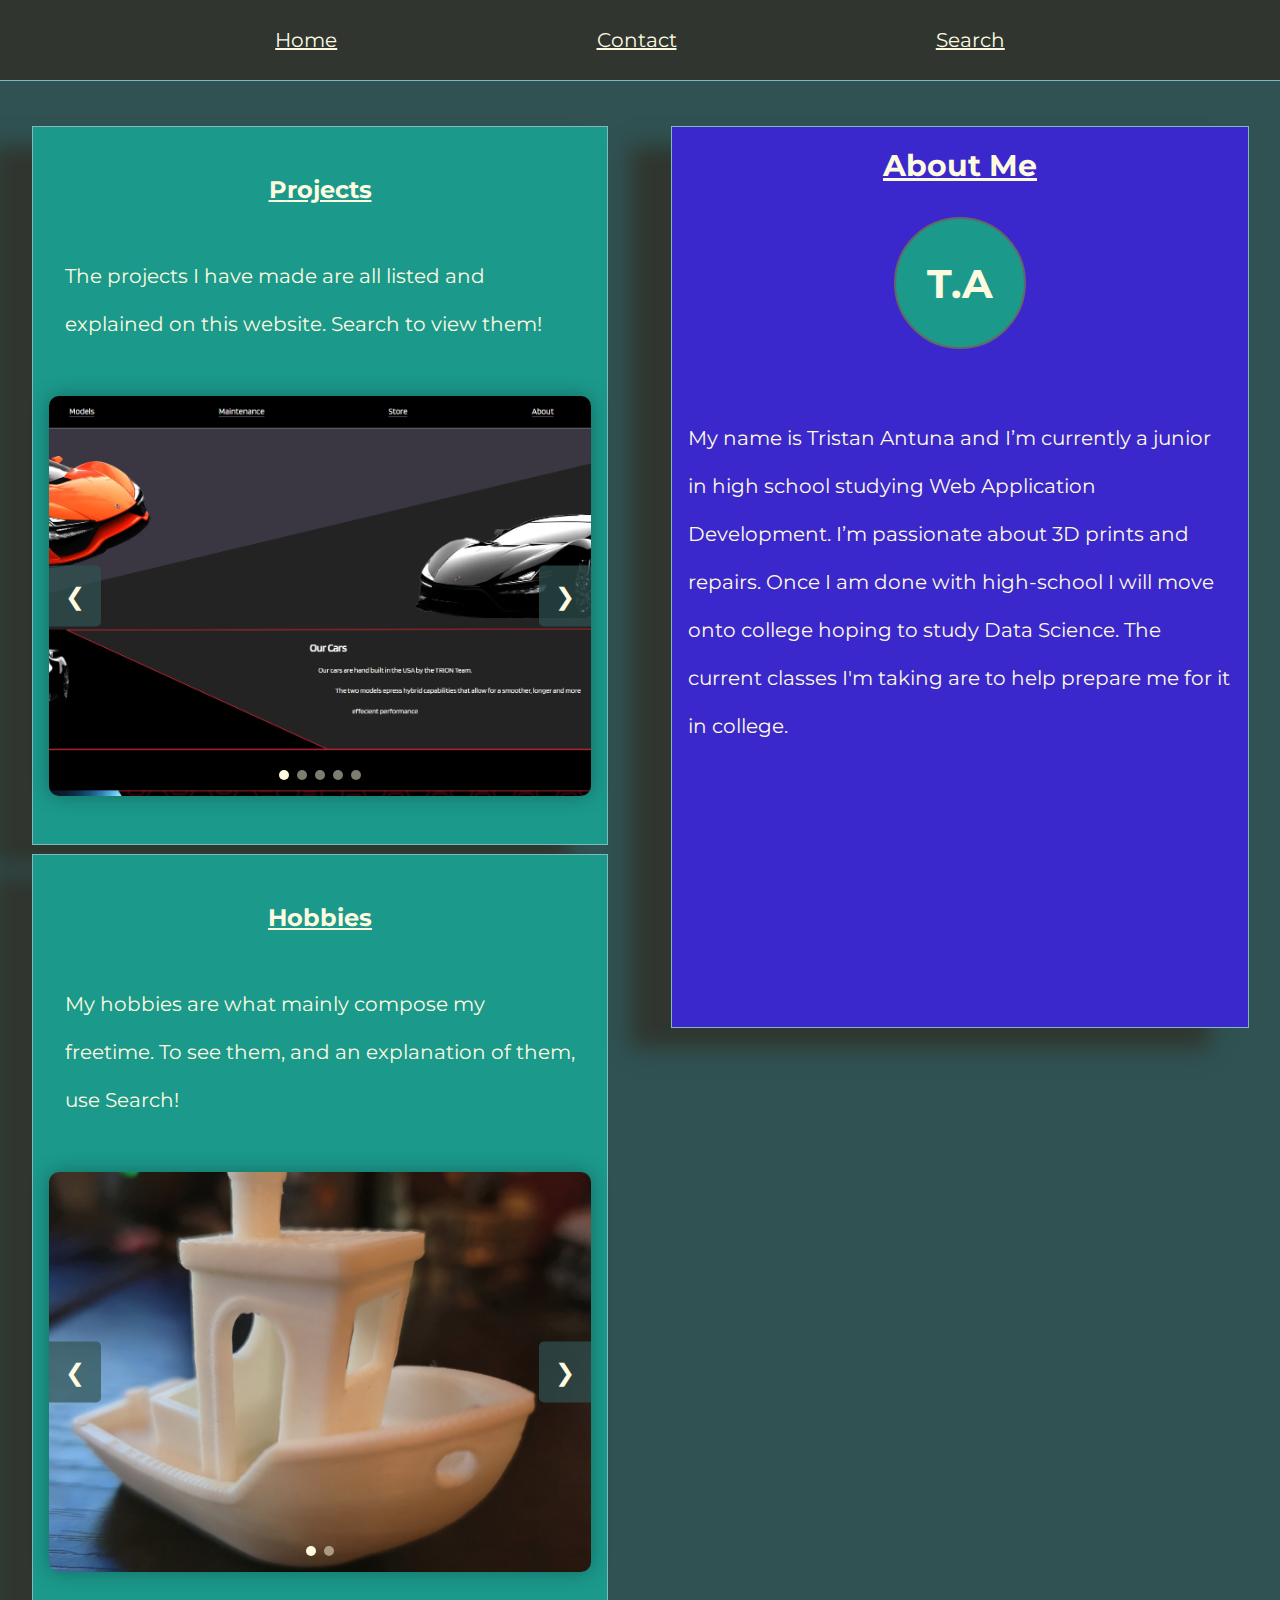
<file: index.html>
<!DOCTYPE html>
<html lang="en">

<head>
    <meta charset="UTF-8">
    <meta name="viewport" content="width=device-width, initial-scale=1.0">
    <title>Tristan Antuna Portfolio</title>
    <link rel="stylesheet" href="style.css">
</head>

<body class="indexFix" id="index">
    <nav>
        <a href="./index.html">Home</a>
        <a href="./contact.html">Contact</a>
        <div class="dropdown">
        <a href="./search.html" class="dropbtn">Search</a>
        <div class="dropdown-content">
            <ul>
                <li><a href="./index.html">Home</a></li>
                <li><a href="./hobby1.html">3D Printing</a></li>
                <li><a href="./hobby2.html">Repairs</a></li>
                <li><a href="./project3.html">WordScrambler</a></li>
                <li><a href="./project1.html">SuperCar Website</a></li>
                <li><a href="./project2.html">Budget Calculator</a></li>
                <li><a href="./essay2.html">Ready Player One</a></li>
                <li><a href="./essay1.html">Monday Blues</a></li>
                <li><a href="./project4.html">Adventure Game Project</a></li>
                <li><a href="./project5.html">CSS Zen Garden</a></li>
                <li><a href="./project7.html">Animations</a></li>
                <li><a href="./resume.html">Resume</a></li>
                <li><a href="./search.html">Search</a></li>
            </ul>
        </div>
    </div>
</nav>
    <section class="allBoxes">
        <section class="boxesHalf">
            <section class="box1" id="top-box">
                <h2>Projects</h2>
                <p>The projects I have made are all listed and explained on this website. Search to view them!</p>
                <div class="carousel-container">
                    <div class="carousel">
                        <div class="carousel-slide">
                            <img src="./images/supercar.avif" alt="Image of Supercar website">
                        </div>
                        <div class="carousel-slide">
                            <img src="./images/budget.avif" alt="Image of Budget calculator website">
                        </div>
                        <div class="carousel-slide">
                            <img src="./images/zen.avif" alt="Image of CSS Zen Garden">
                        </div>
                        <div class="carousel-slide">
                            <img src="./images/adventure-2.avif" alt="Image of Battle in Adventure Game">
                        </div>
                        <div class="carousel-slide">
                            <img src="./images/adventure-3.avif" alt="Image of Project Adventure Game">
                        </div>
                    </div>
                    <button class="carousel-button prev">&#10094;</button>
                    <button class="carousel-button next">&#10095;</button>
                    <div class="carousel-dots"></div>
                </div>
            </section>
            <section class="box1" id="bottom-box">
                <h2>Hobbies</h2>
                <p>My hobbies are what mainly compose my freetime. To see them, and an
                    explanation of them, use Search!</p>
                <div class="carousel-container">
                    <div class="carousel">
                        <div class="carousel-slide">
                            <img src="./images/3dprint.avif" alt="Image of 3D print">
                        </div>
                        <div class="carousel-slide">
                            <img src="./images/repair.avif" alt="Image of E6430 opened up">
                        </div>
                    </div>
                    <button class="carousel-button prev">&#10094;</button>
                    <button class="carousel-button next">&#10095;</button>
                    <div class="carousel-dots"></div>
                </div>
            </section>
        </section>

        <section id="main-box">
            <div>
                <h1>About Me</h1>
                <h2>T.A</h2>
                <p>My name is Tristan Antuna and I’m currently a junior in high school studying Web Application
                    Development. I’m passionate about 3D prints and repairs. Once I am done with high-school I
                    will move onto college hoping to study Data Science. The current classes I'm taking are to help
                    prepare me for it in college.</p>
            </div>
        </section>
    </section>
<script src="./script.js" defer></script>
</body>

</html>
</file>
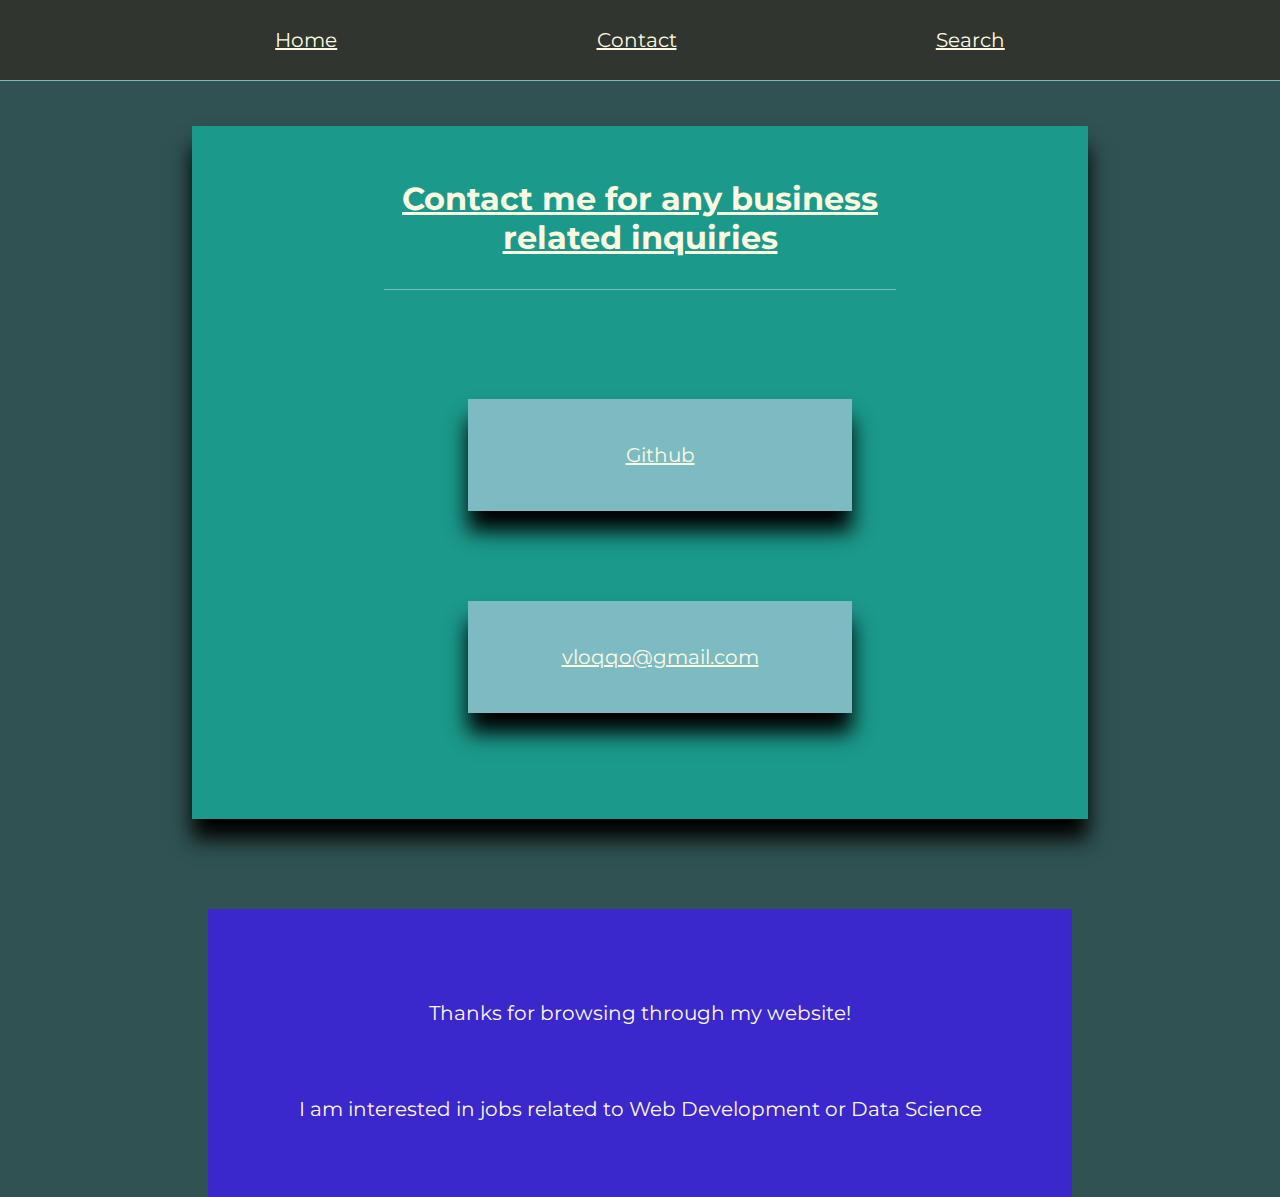
<file: contact.html>
<!DOCTYPE html>
<html lang="en">

<head>
    <meta charset="UTF-8">
    <meta name="viewport" content="width=device-width, initial-scale=1.0">
    <title>Contact - Tristan Antuna </title>
    <link rel="stylesheet" href="style.css">
</head>

<body>
    <nav>
        <a href="./index.html">Home</a>
        <a href="./contact.html">Contact</a>
        <div class="dropdown">
        <a href="./search.html" class="dropbtn">Search</a>
        <div class="dropdown-content">
            <ul>
                <li><a href="./index.html">Home</a></li>
                <li><a href="./hobby1.html">3D Printing</a></li>
                <li><a href="./hobby2.html">Repairs</a></li>
                <li><a href="./project3.html">WordScrambler</a></li>
                <li><a href="./project1.html">SuperCar Website</a></li>
                <li><a href="./project2.html">Budget Calculator</a></li>
                <li><a href="./essay2.html">Ready Player One</a></li>
                <li><a href="./essay1.html">Monday Blues</a></li>
                <li><a href="./project4.html">Adventure Game Project</a></li>
                <li><a href="./project5.html">CSS Zen Garden</a></li>
                <li><a href="./project7.html">Animations</a></li>
                <li><a href="./resume.html">Resume</a></li>
                <li><a href="./search.html">Search</a></li>
            </ul>
        </div>
    </div>
    </nav>
    <section class="contactInfo">
        <h1>Contact me for any business related inquiries</h1>
        <ul>
            <li><a href="https://github.com/Vloqqo">Github</a></li>
            <li><a href="mailto:vloqqo@gmail.com">vloqqo@gmail.com</a></li>
        </ul>
    </section>
    <section class="thanks">
        <p>Thanks for browsing through my website!</p>
        <p>I am interested in jobs related to Web Development or Data Science</p>
    </section>

</body>

</html>
</file>
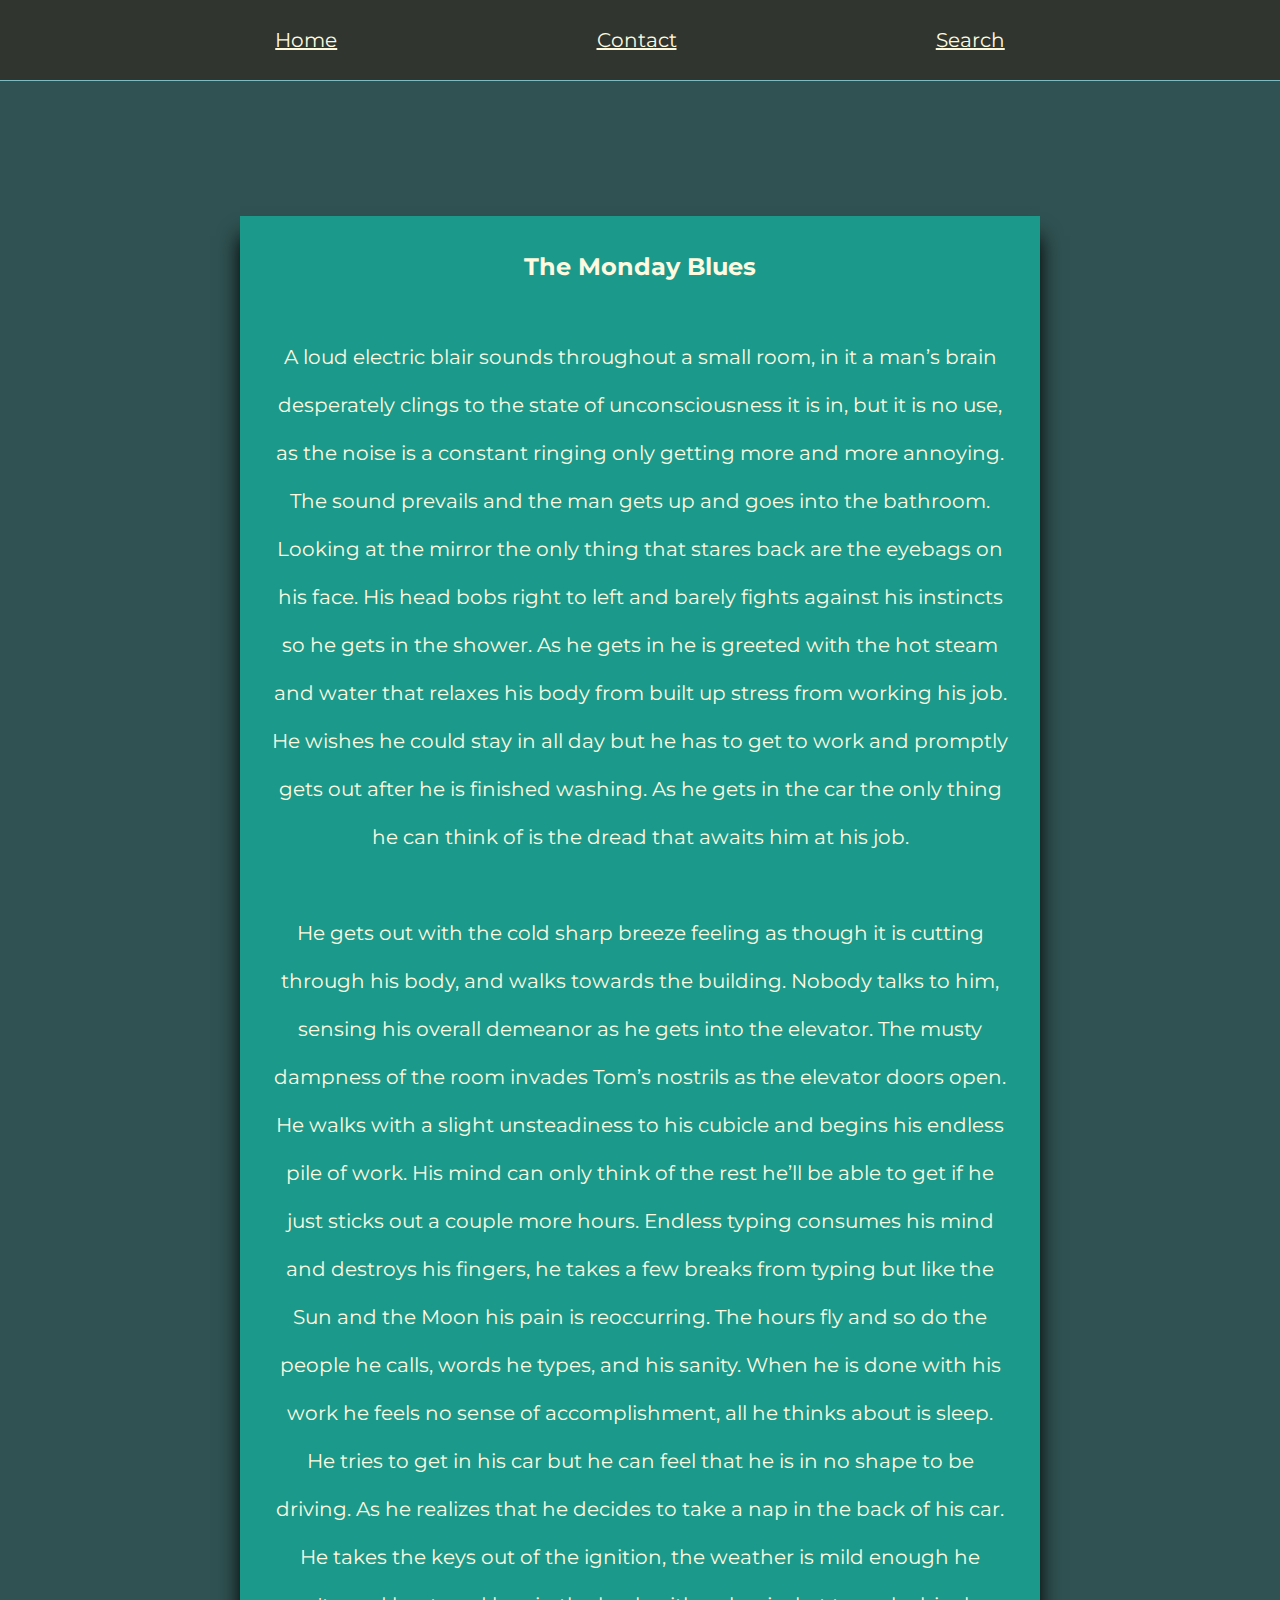
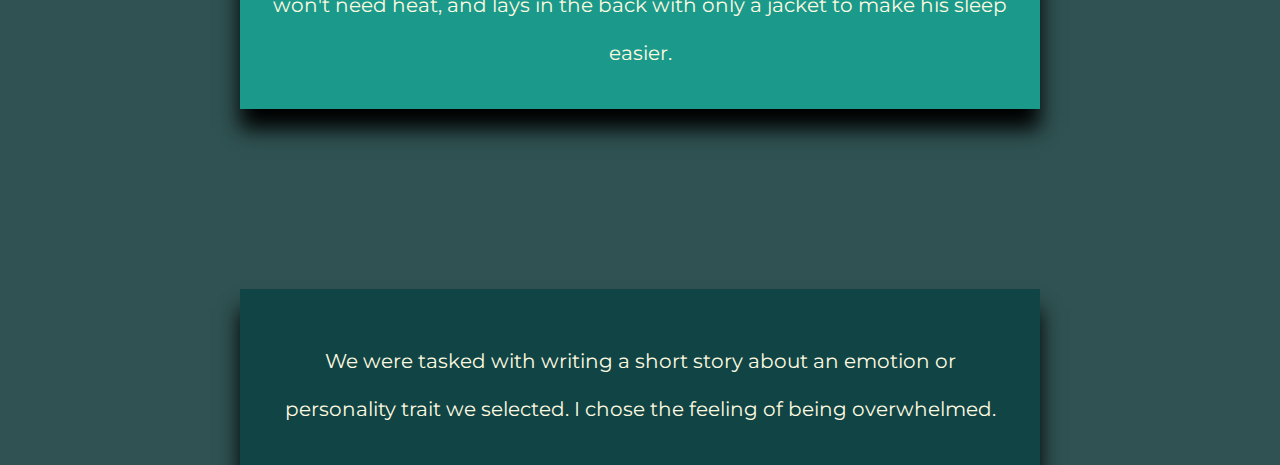
<file: essay1.html>
<!DOCTYPE html>
<html lang="en">
<head>
    <meta charset="UTF-8">
    <meta name="viewport" content="width=device-width, initial-scale=1.0">
    <title>Tristan Antuna Portfolio</title>
    <link rel="stylesheet" href="style.css">
</head>
<body class="essayFix">
   <nav>
        <a href="./index.html">Home</a>
        <a href="./contact.html">Contact</a>
        <div class="dropdown">
        <a href="./search.html" class="dropbtn">Search</a>
        <div class="dropdown-content">
            <ul>
                <li><a href="./index.html">Home</a></li>
                <li><a href="./hobby1.html">3D Printing</a></li>
                <li><a href="./hobby2.html">Repairs</a></li>
                <li><a href="./project3.html">WordScrambler</a></li>
                <li><a href="./project1.html">SuperCar Website</a></li>
                <li><a href="./project2.html">Budget Calculator</a></li>
                <li><a href="./essay2.html">Ready Player One</a></li>
                <li><a href="./essay1.html">Monday Blues</a></li>
                <li><a href="./project4.html">Adventure Game Project</a></li>
                <li><a href="./project5.html">CSS Zen Garden</a></li>
                <li><a href="./project7.html">Animations</a></li>
                <li><a href="./resume.html">Resume</a></li>
                <li><a href="./search.html">Search</a></li>
            </ul>
        </div>
    </div>
    </nav>
    <section class="stuff">
    <section class="essay">
        <h2>The Monday Blues</h2>
        <p>A loud electric blair sounds throughout a small room, in it a man’s brain desperately clings to the state of unconsciousness it is in, but it is no use, as the noise is a constant ringing only getting more and more annoying. The sound prevails and the man gets up and goes into the bathroom. Looking at the mirror the only thing that stares back are the eyebags on his face. His head bobs right to left and barely fights against his instincts so he gets in the shower. As he gets in he is greeted with the hot steam and water that relaxes his body from built up stress from working his job. He wishes he could stay in all day but he has to get to work and promptly gets out after he is finished washing. As he gets in the car the only thing he can think of is the dread that awaits him at his job.</p>
        <p>He gets out with the cold sharp breeze feeling as though it is cutting through his body, and walks towards the building. Nobody talks to him, sensing his overall demeanor as he gets into the elevator. The musty dampness of the room invades Tom’s nostrils as the elevator doors open. He walks with a slight unsteadiness to his cubicle and begins his endless pile of work. His mind can only think of the rest he’ll be able to get if he just sticks out a couple more hours. Endless typing consumes his mind and destroys his fingers, he takes a few breaks from typing but like the Sun and the Moon his pain is reoccurring. The hours fly and so do the people he calls, words he types, and his sanity. When he is done with his work he feels no sense of accomplishment, all he thinks about is sleep. He tries to get in his car but he can feel that he is in no shape to be driving. As he realizes that he decides to take a nap in the back of his car. He takes the keys out of the ignition, the weather is mild enough he won't need heat, and lays in the back with only a jacket to make his sleep easier.</p>
    </section>
    <section class="explanation">
        <p>We were tasked with writing a short story about an emotion or personality trait we selected. I chose the feeling of being overwhelmed.</p>
    </section>
</section>
</body>
</html>
</file>
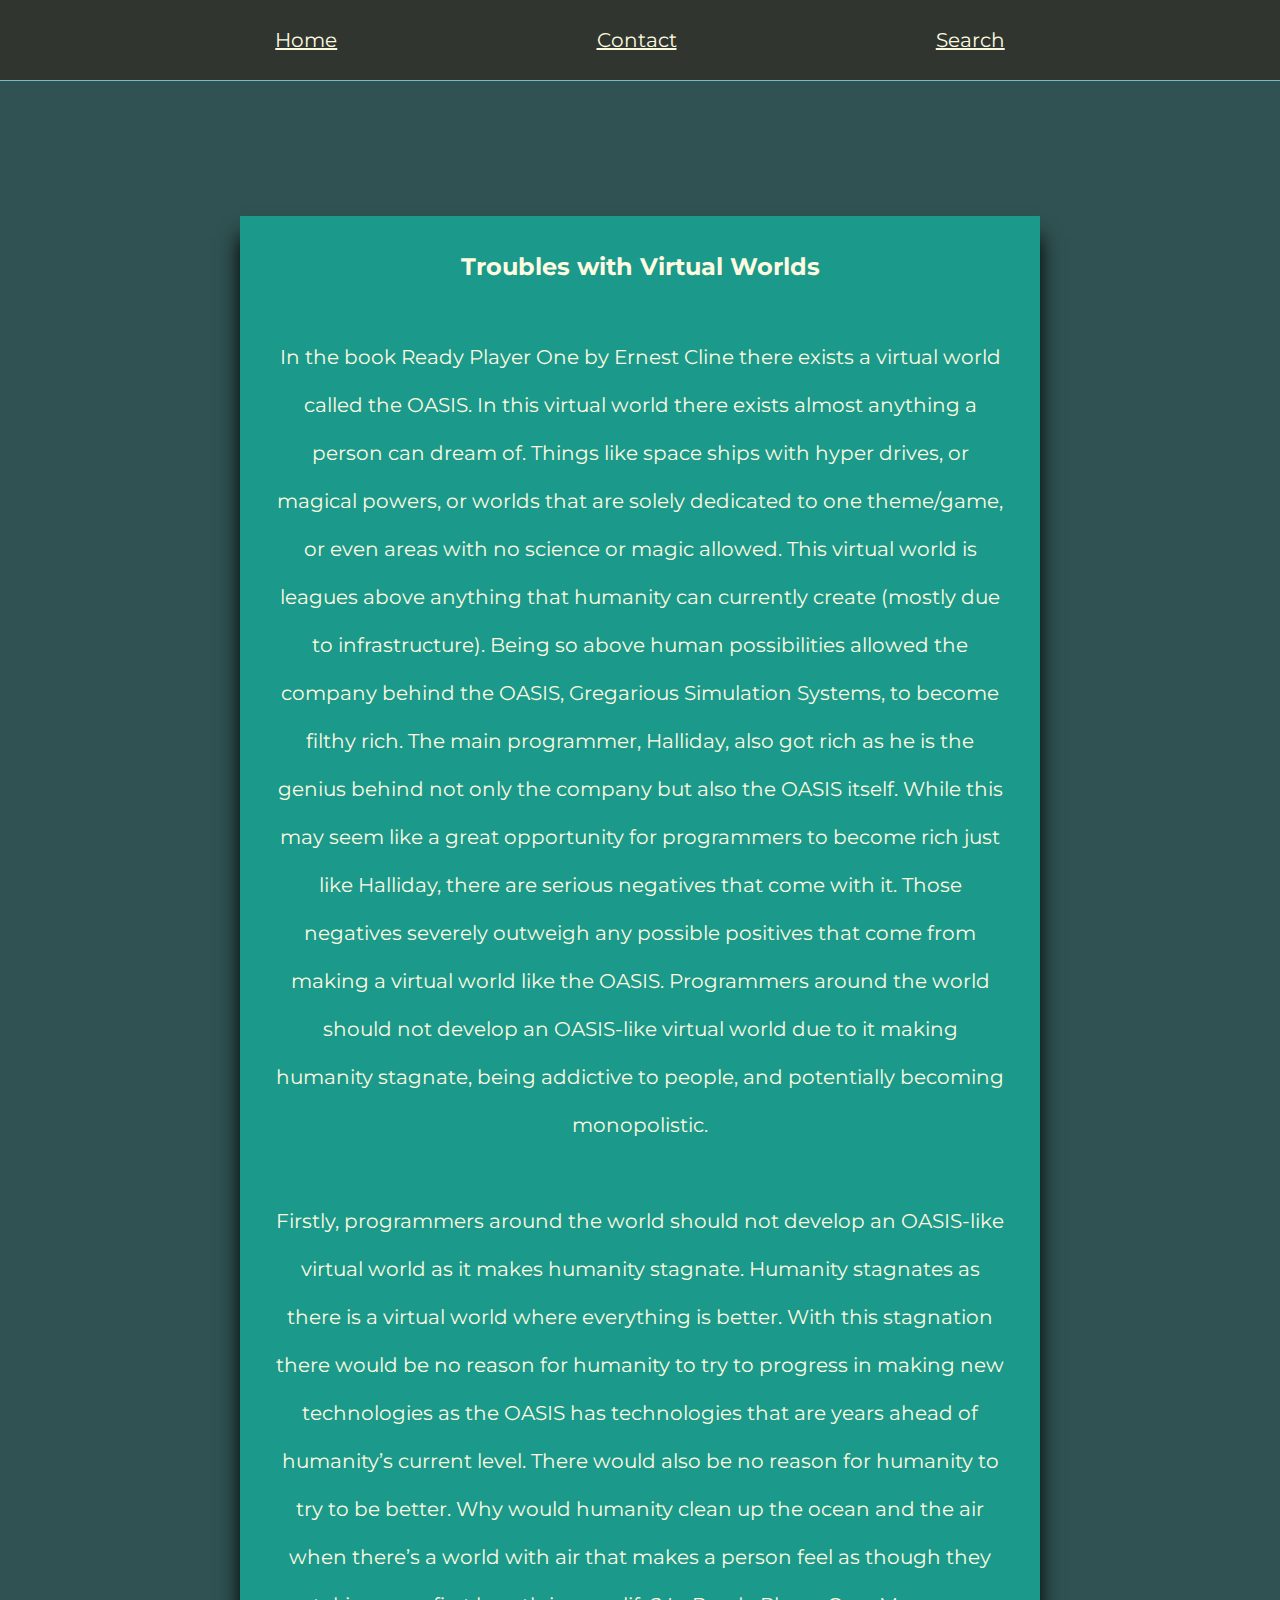
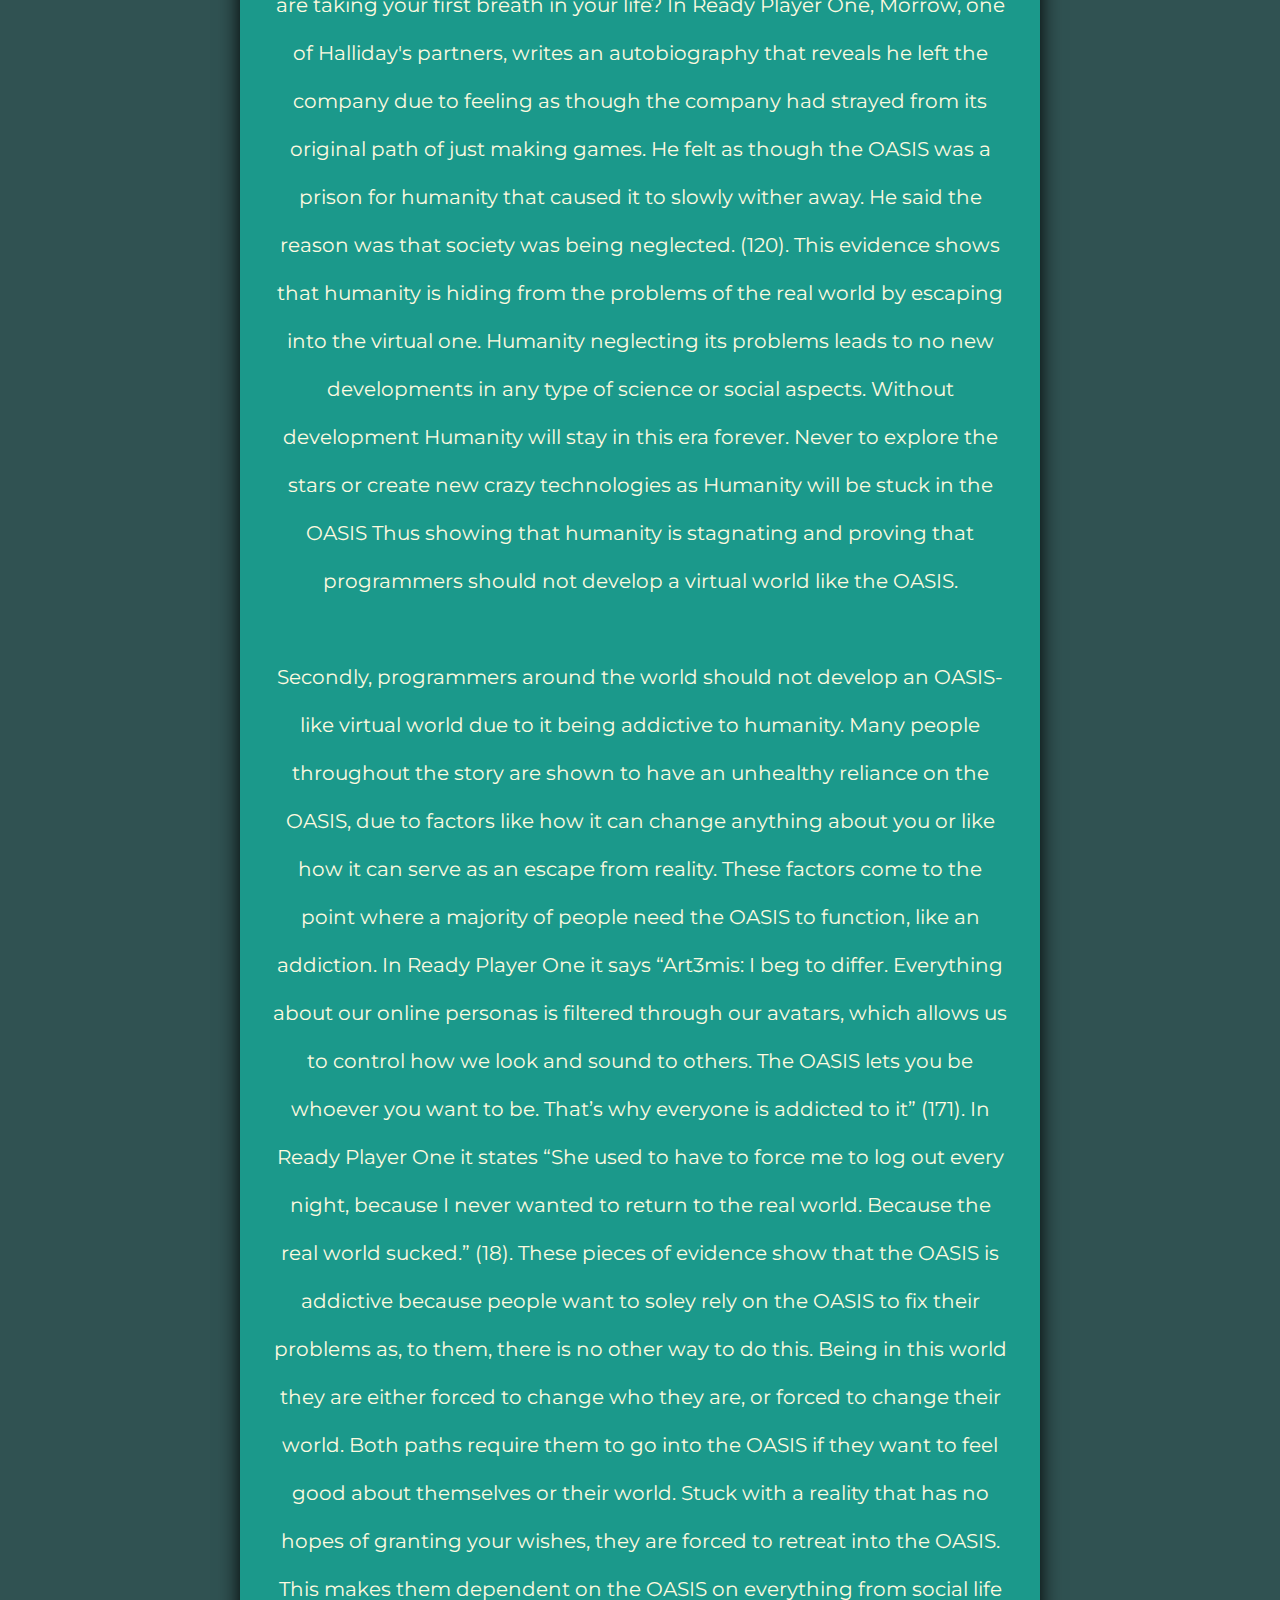
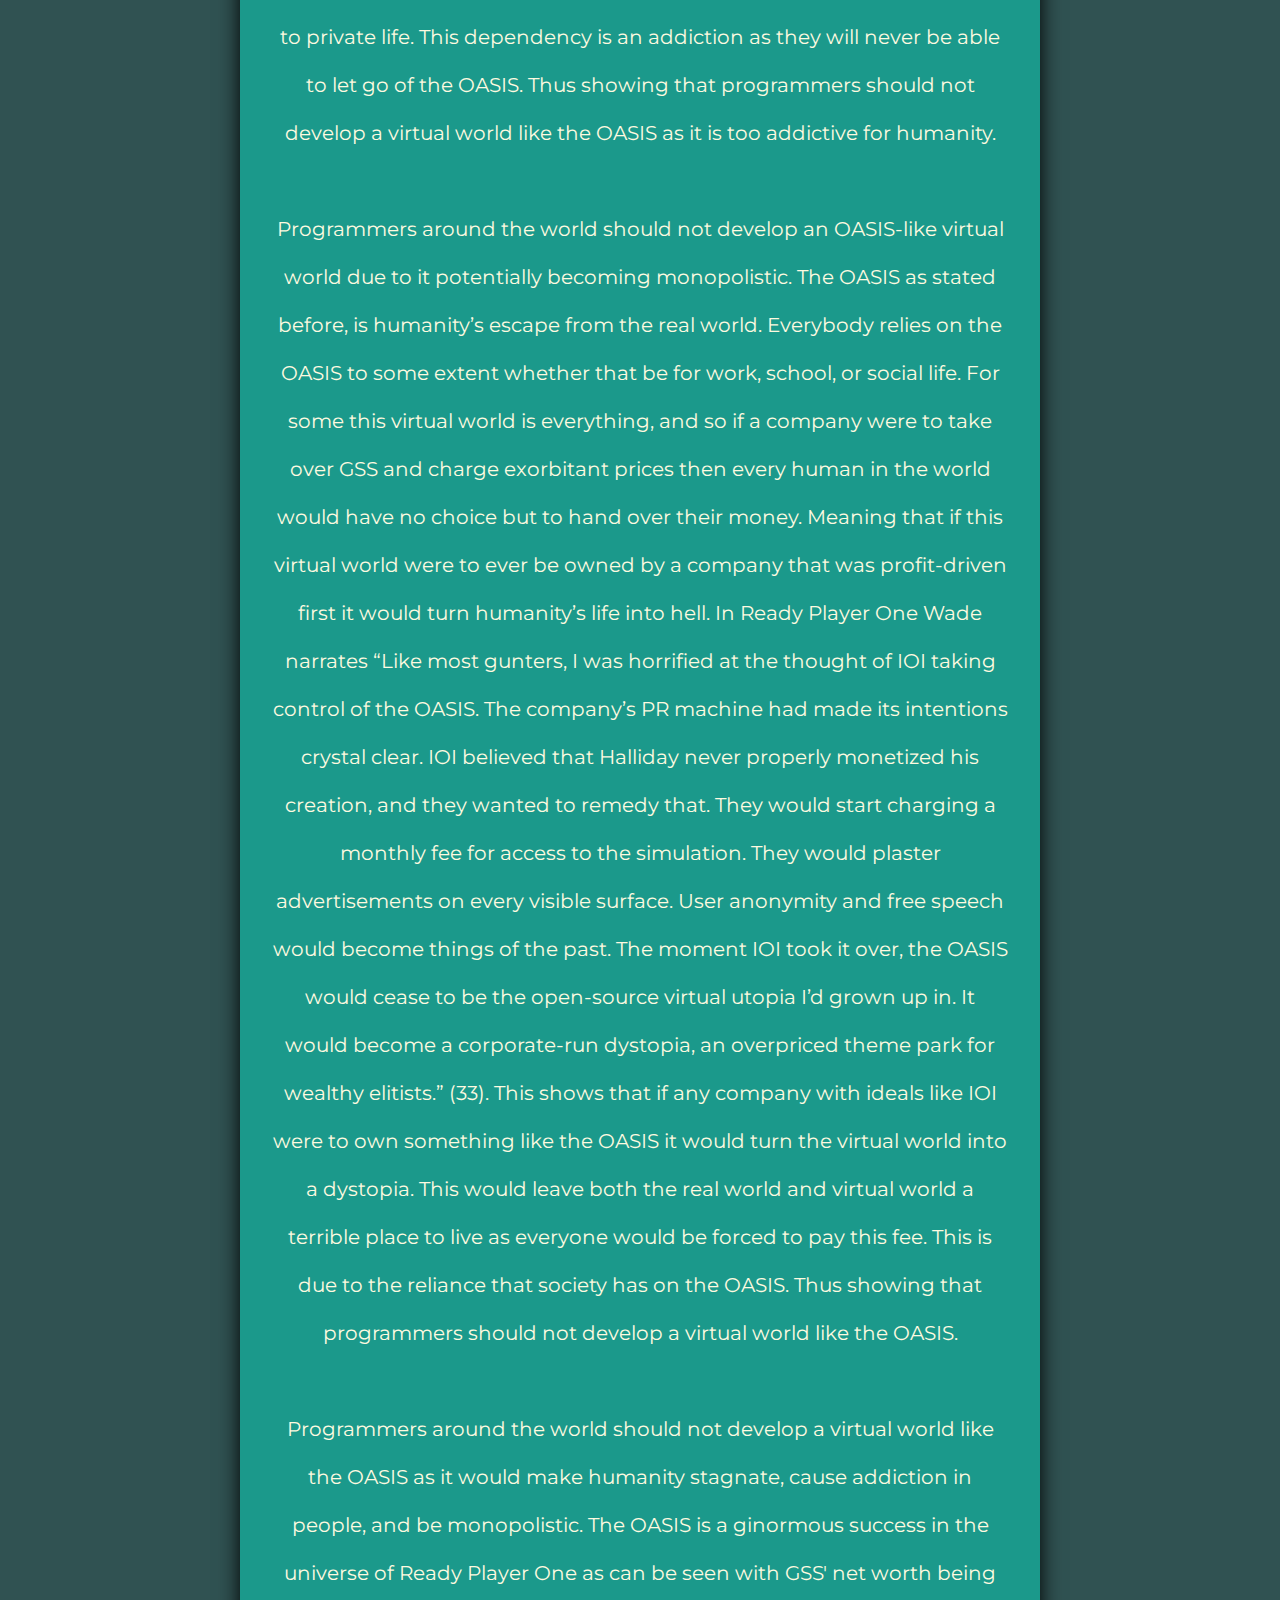
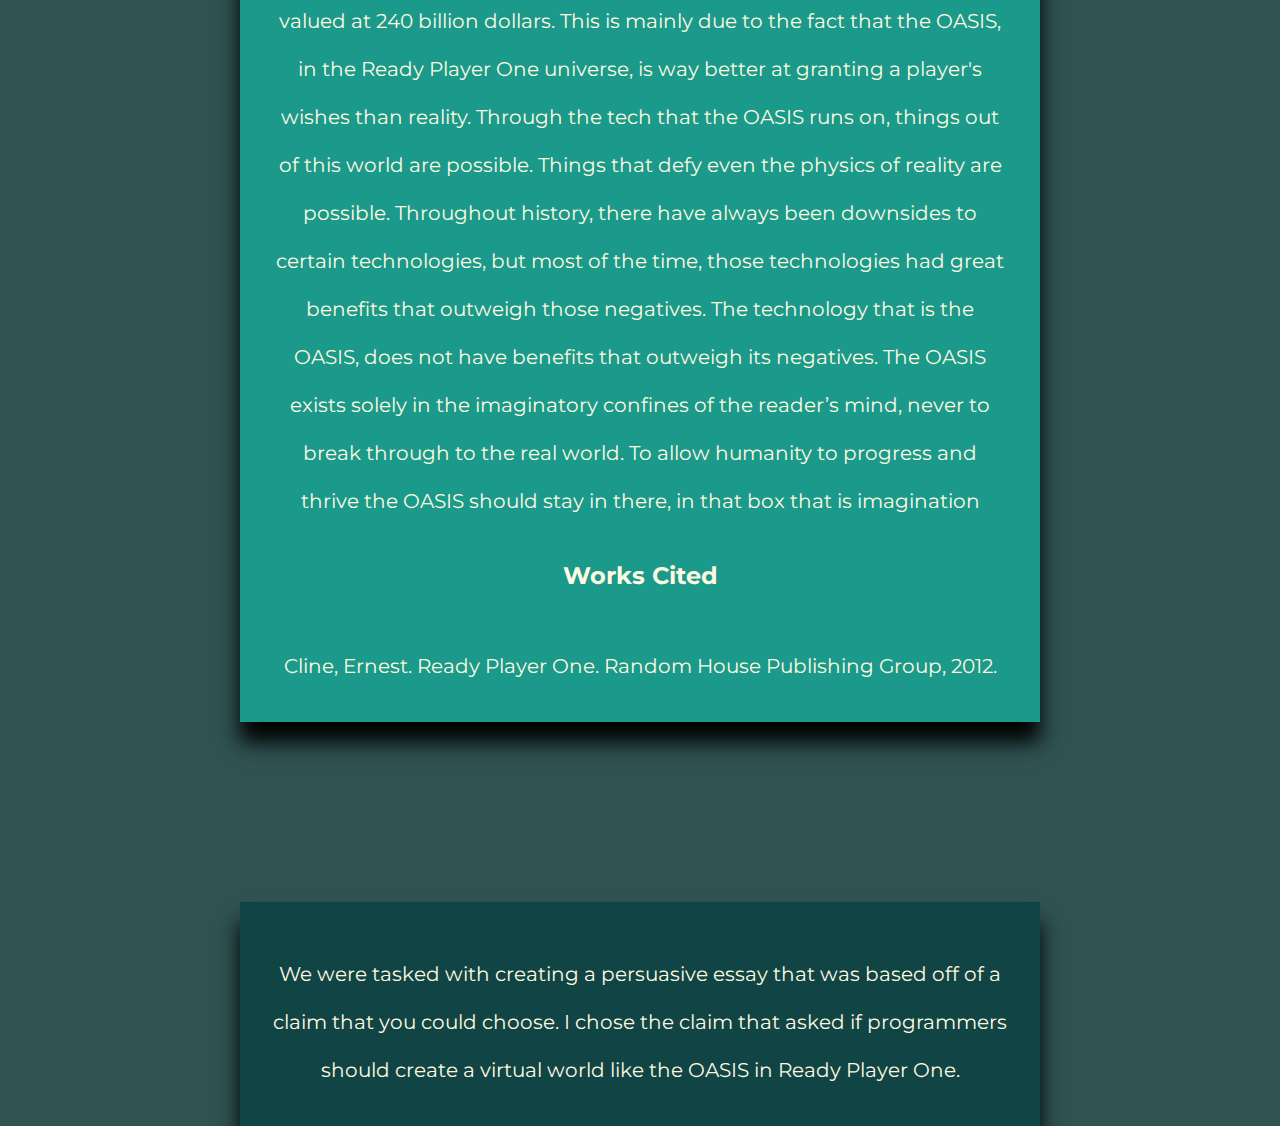
<file: essay2.html>
<!DOCTYPE html>
<html lang="en">
<head>
    <meta charset="UTF-8">
    <meta name="viewport" content="width=device-width, initial-scale=1.0">
    <title>Tristan Antuna Portfolio</title>
    <link rel="stylesheet" href="style.css">
</head>
<body class="essayFix">
   <nav>
        <a href="./index.html">Home</a>
        <a href="./contact.html">Contact</a>
        <div class="dropdown">
        <a href="./search.html" class="dropbtn">Search</a>
        <div class="dropdown-content">
            <ul>
                <li><a href="./index.html">Home</a></li>
                <li><a href="./hobby1.html">3D Printing</a></li>
                <li><a href="./hobby2.html">Repairs</a></li>
                <li><a href="./project3.html">WordScrambler</a></li>
                <li><a href="./project1.html">SuperCar Website</a></li>
                <li><a href="./project2.html">Budget Calculator</a></li>
                <li><a href="./essay2.html">Ready Player One</a></li>
                <li><a href="./essay1.html">Monday Blues</a></li>
                <li><a href="./project4.html">Adventure Game Project</a></li>
                <li><a href="./project5.html">CSS Zen Garden</a></li>
                <li><a href="./project7.html">Animations</a></li>
                <li><a href="./resume.html">Resume</a></li>
                <li><a href="./search.html">Search</a></li>
            </ul>
        </div>
    </div>    
   </nav>
    <section class="stuff">
    <section class="essay">
        <h2>Troubles with Virtual Worlds</h2>
        <p>In the book Ready Player One by Ernest Cline there exists a virtual world called the OASIS. In this virtual world there exists almost anything a person can dream of. Things like space ships with hyper drives, or magical powers, or worlds that are solely dedicated to one theme/game, or even areas with no science or magic allowed. This virtual world is leagues above anything that humanity can currently create (mostly due to infrastructure). Being so above human possibilities allowed the company behind the OASIS, Gregarious Simulation Systems, to become filthy rich. The main programmer, Halliday, also got rich as he is the genius behind not only the company but also the OASIS itself. While this may seem like a great opportunity for programmers to become rich just like Halliday, there are serious negatives that come with it. Those negatives severely outweigh any possible positives that come from making a virtual world like the OASIS. Programmers around the world should not develop an OASIS-like virtual world due to it making humanity stagnate, being addictive to people, and potentially becoming monopolistic.</p>
        <p>Firstly, programmers around the world should not develop an OASIS-like virtual world as it makes humanity stagnate. Humanity stagnates as there is a virtual world where everything is better. With this stagnation there would be no reason for humanity to try to progress in making new technologies as the OASIS has technologies that are years ahead of humanity’s current level. There would also be no reason for humanity to try to be better. Why would humanity clean up the ocean and the air when there’s a world with air that makes a person feel as though they are taking your first breath in your life? In Ready Player One, Morrow, one of Halliday's partners, writes an autobiography that reveals he left the company due to feeling as though the company had strayed from its original path of just making games. He felt as though the OASIS was a prison for humanity that caused it to slowly wither away. He said the reason was that society was being neglected. (120). This evidence shows that humanity is hiding from the problems of the real world by escaping into the virtual one. Humanity neglecting its problems leads to no new developments in any type of science or social aspects. Without development Humanity will stay in this era forever. Never to explore the stars or create new crazy technologies as Humanity will be stuck in the OASIS Thus showing that humanity is stagnating and proving that programmers should not develop a virtual world like the OASIS.</p>
        <p>Secondly, programmers around the world should not develop an OASIS-like virtual world due to it being addictive to humanity. Many people throughout the story are shown to have an unhealthy reliance on the OASIS, due to factors like how it can change anything about you or like how it can serve as an escape from reality. These factors come to the point where a majority of people need the OASIS to function, like an addiction. In Ready Player One it says “Art3mis: I beg to differ. Everything about our online personas is filtered through our avatars, which allows us to control how we look and sound to others. The OASIS lets you be whoever you want to be. That’s why everyone is addicted to it” (171).  In Ready Player One it states “She used to have to force me to log out every night, because I never wanted to return to the real world. Because the real world sucked.” (18). These pieces of evidence show that the OASIS is addictive because people want to soley rely on the OASIS to fix their problems as, to them, there is no other way to do this. Being in this world they are either forced to change who they are, or forced to change their world. Both paths require them to go into the OASIS if they want to feel good about themselves or their world. Stuck with a reality that has no hopes of granting your wishes, they are forced to retreat into the OASIS. This makes them dependent on the OASIS on everything from social life to private life. This dependency is an addiction as they will never be able to let go of the OASIS. Thus showing that programmers should not develop a virtual world like the OASIS as it is too addictive for humanity.</p>
        <p>Programmers around the world should not develop an OASIS-like virtual world due to it potentially becoming monopolistic. The OASIS as stated before, is humanity’s escape from the real world. Everybody relies on the OASIS to some extent whether that be for work, school, or social life. For some this virtual world is everything, and so if a company were to take over GSS and charge exorbitant prices then every human in the world would have no choice but to hand over their money. Meaning that if this virtual world were to ever be owned by a company that was profit-driven first it would turn humanity’s life into hell.  In Ready Player One Wade narrates “Like most gunters, I was horrified at the thought of IOI taking control of the OASIS. The company’s PR machine had made its intentions crystal clear. IOI believed that Halliday never properly monetized his creation, and they wanted to remedy that. They would start charging a monthly fee for access to the simulation. They would plaster advertisements on every visible surface. User anonymity and free speech would become things of the past. The moment IOI took it over, the OASIS would cease to be the open-source virtual utopia I’d grown up in. It would become a corporate-run dystopia, an overpriced theme park for wealthy elitists.” (33). This shows that if any company with ideals like IOI were to own something like the OASIS it would turn the virtual world into a dystopia. This would leave both the real world and virtual world a terrible place to live as everyone would be forced to pay this fee. This is due to the reliance that society has on the OASIS.  Thus showing that programmers should not develop a virtual world like the OASIS.</p>
        <p>Programmers around the world should not develop a virtual world like the OASIS as it would make humanity stagnate, cause addiction in people, and be monopolistic. The OASIS is a ginormous success in the universe of Ready Player One as can be seen with  GSS' net worth being valued at 240 billion dollars. This is mainly due to the fact that the OASIS, in the Ready Player One universe, is way better at granting a player's wishes than reality. Through the tech that the OASIS runs on, things out of this world are possible. Things that defy even the physics of reality are possible. Throughout history, there have always been downsides to certain technologies, but most of the time, those technologies had great benefits that outweigh those negatives. The technology that is the OASIS, does not have benefits that outweigh its negatives. The OASIS exists solely in the imaginatory confines of the reader’s mind, never to break through to the real world. To allow humanity to progress and thrive the OASIS should stay in there, in that box that is imagination</p>
        <h2>Works Cited</h2>
        <p>Cline, Ernest. Ready Player One. Random House Publishing Group, 2012.</p>
    </section>
    <section class="explanation">
        <p>We were tasked with creating a persuasive essay that was based off of a claim that you could choose. I chose the claim that asked if programmers should create a virtual world like the OASIS in Ready Player One.</p>
    </section>
</section>
</body>
</html>
</file>
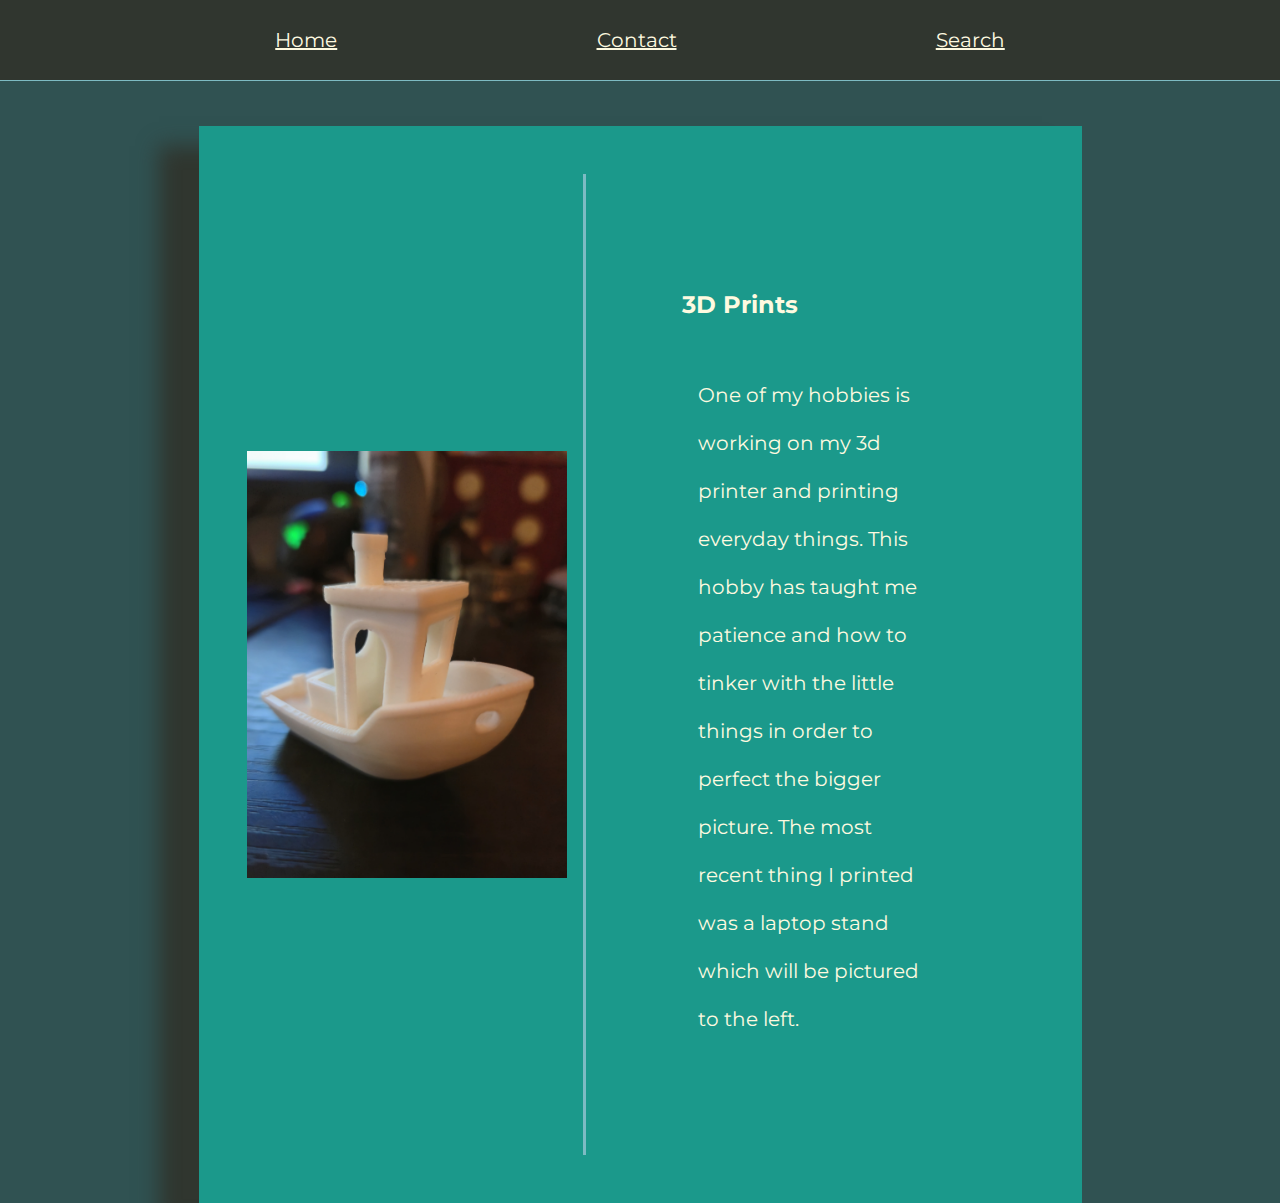
<file: hobby1.html>
<!DOCTYPE html>
<html lang="en">
<head>
    <meta charset="UTF-8">
    <meta name="viewport" content="width=device-width, initial-scale=1.0">
    <title>Tristan Antuna Portfolio</title>
    <link rel="stylesheet" href="style.css">
</head>
<body class="hobbiesFix">
   <nav>
        <a href="./index.html">Home</a>
        <a href="./contact.html">Contact</a>
        <div class="dropdown">
        <a href="./search.html" class="dropbtn">Search</a>
        <div class="dropdown-content">
            <ul>
                <li><a href="./index.html">Home</a></li>
                <li><a href="./hobby1.html">3D Printing</a></li>
                <li><a href="./hobby2.html">Repairs</a></li>
                <li><a href="./project3.html">WordScrambler</a></li>
                <li><a href="./project1.html">SuperCar Website</a></li>
                <li><a href="./project2.html">Budget Calculator</a></li>
                <li><a href="./essay2.html">Ready Player One</a></li>
                <li><a href="./essay1.html">Monday Blues</a></li>
                <li><a href="./project4.html">Adventure Game Project</a></li>
                <li><a href="./project5.html">CSS Zen Garden</a></li>
                <li><a href="./project7.html">Animations</a></li>
                <li><a href="./resume.html">Resume</a></li>
                <li><a href="./search.html">Search</a></li>
            </ul>
        </div>
    </div>
    </nav>
    <section class="prints">
        <img src="./images/3dprint.avif" alt="Image of 3D print">
        <section class="printsText">
        <h2>3D Prints</h2>
        <p>One of my hobbies is working on my 3d printer and printing everyday things. This hobby has taught me patience and how to tinker with the little things in order to perfect the bigger picture. The most recent thing I printed was a laptop stand which will be pictured to the left.</p>
    </section>
</section>
</body>
</html>
</file>
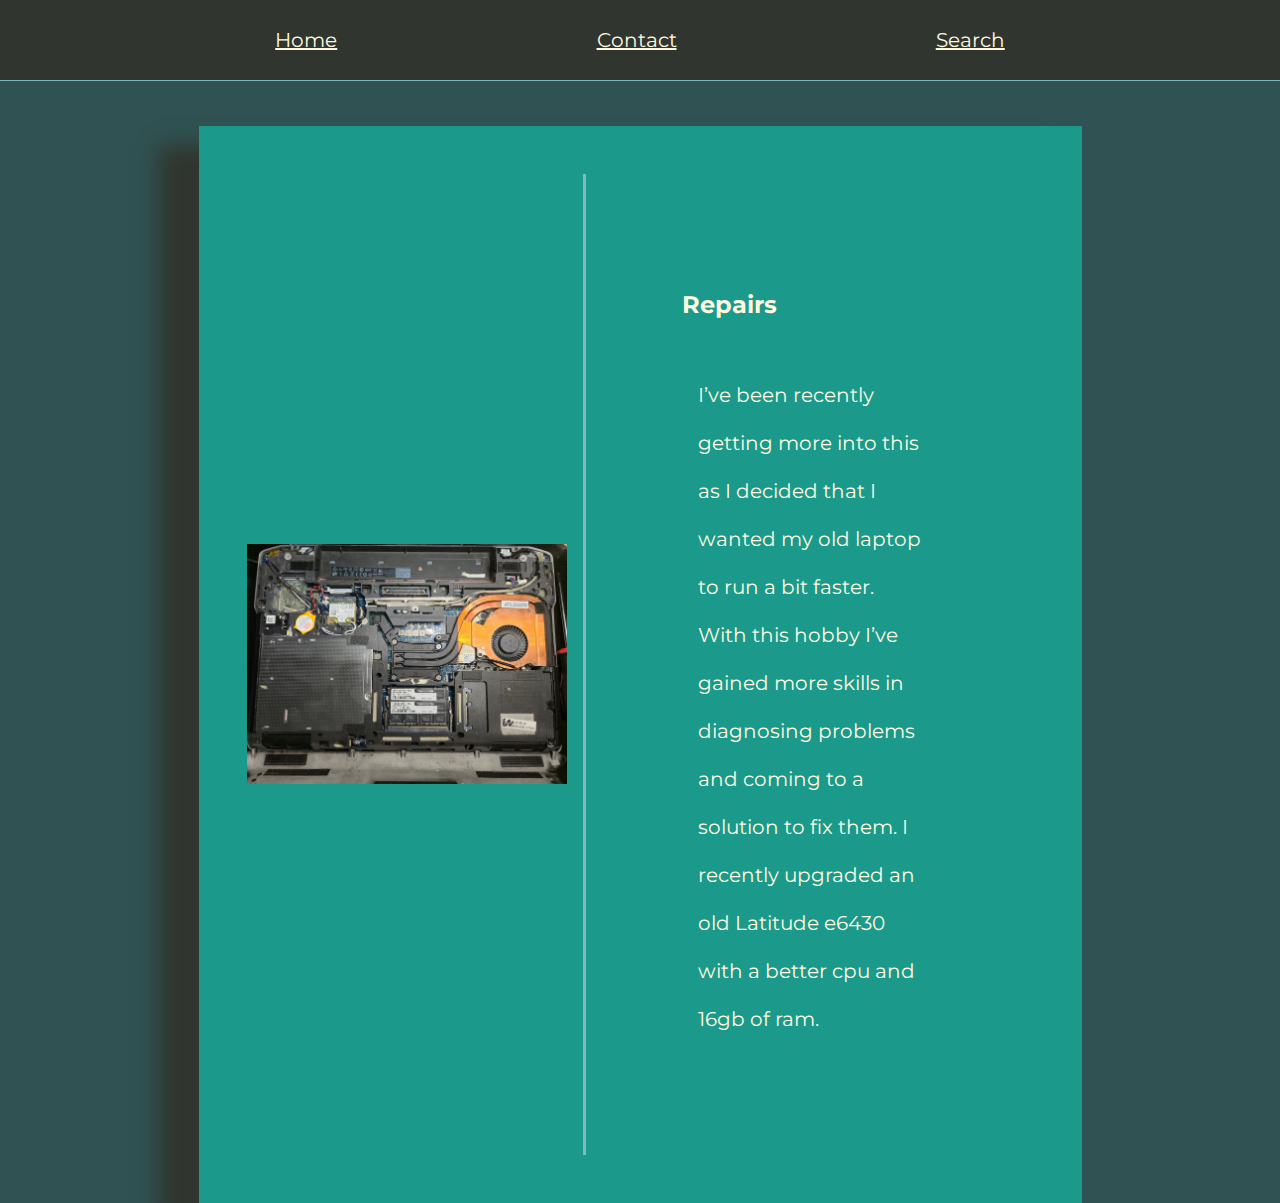
<file: hobby2.html>
<!DOCTYPE html>
<html lang="en">
<head>
    <meta charset="UTF-8">
    <meta name="viewport" content="width=device-width, initial-scale=1.0">
    <title>Tristan Antuna Portfolio</title>
    <link rel="stylesheet" href="style.css">
</head>
<body class="hobbiesFix">
   <nav>
        <a href="./index.html">Home</a>
        <a href="./contact.html">Contact</a>
        <div class="dropdown">
        <a href="./search.html" class="dropbtn">Search</a>
        <div class="dropdown-content">
            <ul>
                <li><a href="./index.html">Home</a></li>
                <li><a href="./hobby1.html">3D Printing</a></li>
                <li><a href="./hobby2.html">Repairs</a></li>
                <li><a href="./project3.html">WordScrambler</a></li>
                <li><a href="./project1.html">SuperCar Website</a></li>
                <li><a href="./project2.html">Budget Calculator</a></li>
                <li><a href="./essay2.html">Ready Player One</a></li>
                <li><a href="./essay1.html">Monday Blues</a></li>
                <li><a href="./project4.html">Adventure Game Project</a></li>
                <li><a href="./project5.html">CSS Zen Garden</a></li>
                <li><a href="./resume.html">Resume</a></li>
                <li><a href="./search.html">Search</a></li>
            </ul>
        </div>
    </div>
    </nav>
    <section class="prints">
        <img src="./images/repair.avif" alt="Image of E6430 opened up">
        <section class="printsText">
        <h2>Repairs</h2>
        <p>I’ve been recently getting more into this as I decided that I wanted my old laptop to run a bit faster. With this hobby I’ve gained more skills in diagnosing problems and coming to a solution to fix them. I recently upgraded an old Latitude e6430 with a better cpu and 16gb of ram.</p>
    </section>
</section>
</body>
</html>
</file>
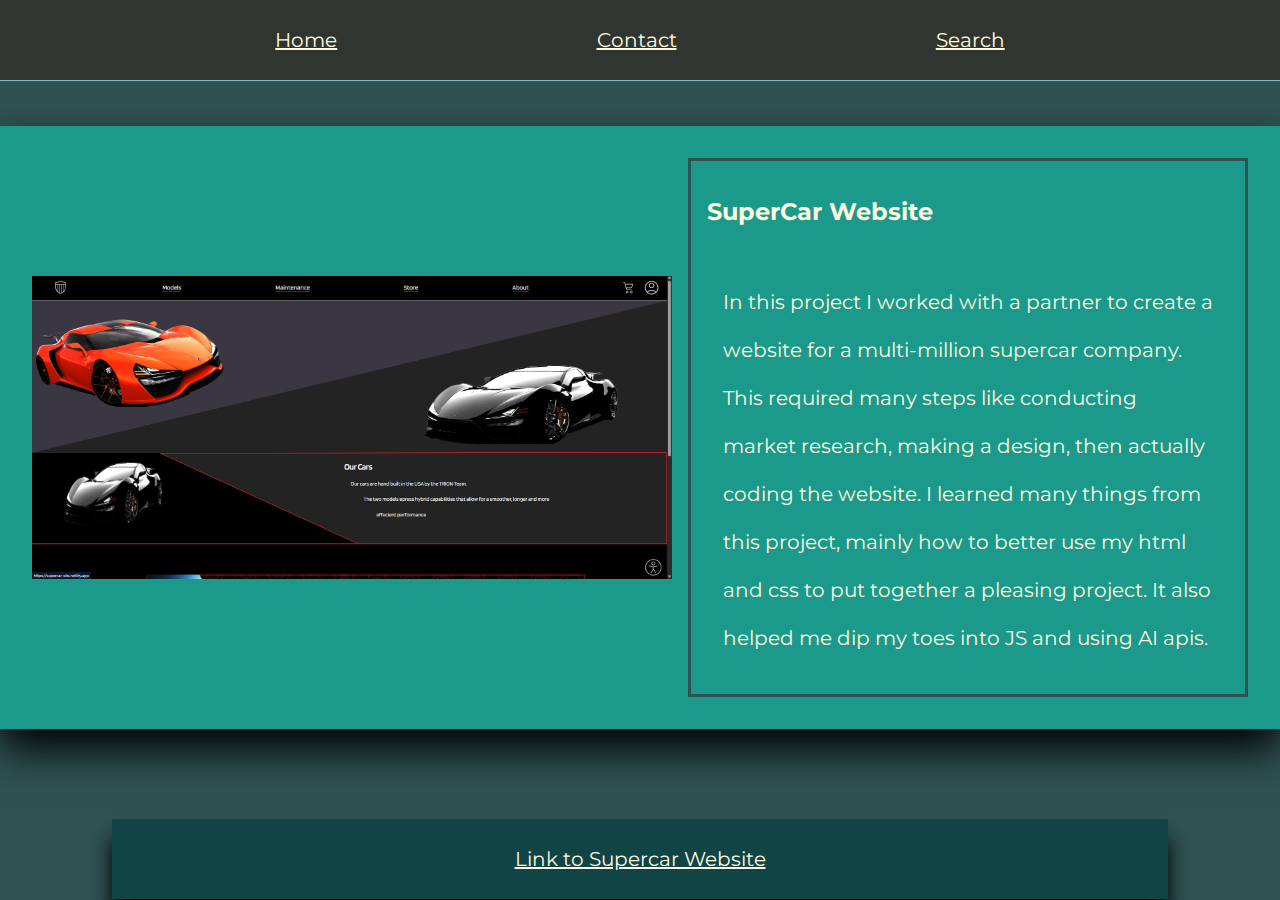
<file: project1.html>
<!DOCTYPE html>
<html lang="en">

<head>
    <meta charset="UTF-8">
    <meta name="viewport" content="width=device-width, initial-scale=1.0">
    <title>Tristan Antuna Portfolio</title>
    <link rel="stylesheet" href="style.css">
</head>

<body>
    <nav>
        <a href="./index.html">Home</a>
        <a href="./contact.html">Contact</a>
        <div class="dropdown">
        <a href="./search.html" class="dropbtn">Search</a>
        <div class="dropdown-content">
            <ul>
                <li><a href="./index.html">Home</a></li>
                <li><a href="./hobby1.html">3D Printing</a></li>
                <li><a href="./hobby2.html">Repairs</a></li>
                <li><a href="./project3.html">WordScrambler</a></li>
                <li><a href="./project1.html">SuperCar Website</a></li>
                <li><a href="./project2.html">Budget Calculator</a></li>
                <li><a href="./essay2.html">Ready Player One</a></li>
                <li><a href="./essay1.html">Monday Blues</a></li>
                <li><a href="./project4.html">Adventure Game Project</a></li>
                <li><a href="./project5.html">CSS Zen Garden</a></li>
                <li><a href="./project7.html">Animations</a></li>
                <li><a href="./resume.html">Resume</a></li>
                <li><a href="./search.html">Search</a></li>
            </ul>
        </div>
    </div>    
    </nav>
    <section class="project">
        <section class="projectStuff">
            <img class="projectsImg" src="./images/supercar.avif" alt="Image of Supercar website">
            <section class="projectText">
                <h2>SuperCar Website</h2>
                <p>In this project I worked with a partner to create a website for a multi-million supercar company.
                    This required many steps like conducting market research, making a design, then actually coding the
                    website. I learned many things from this project, mainly how to better use my html and css to put
                    together a pleasing
                    project. It also helped me dip my toes into JS and using AI apis.</p>
            </section>
        </section>
    </section>
    <section class="lesson">
        <a href="https://supercar-site.netlify.app/">Link to Supercar Website</a>
    </section>
</body>

</html>
</file>
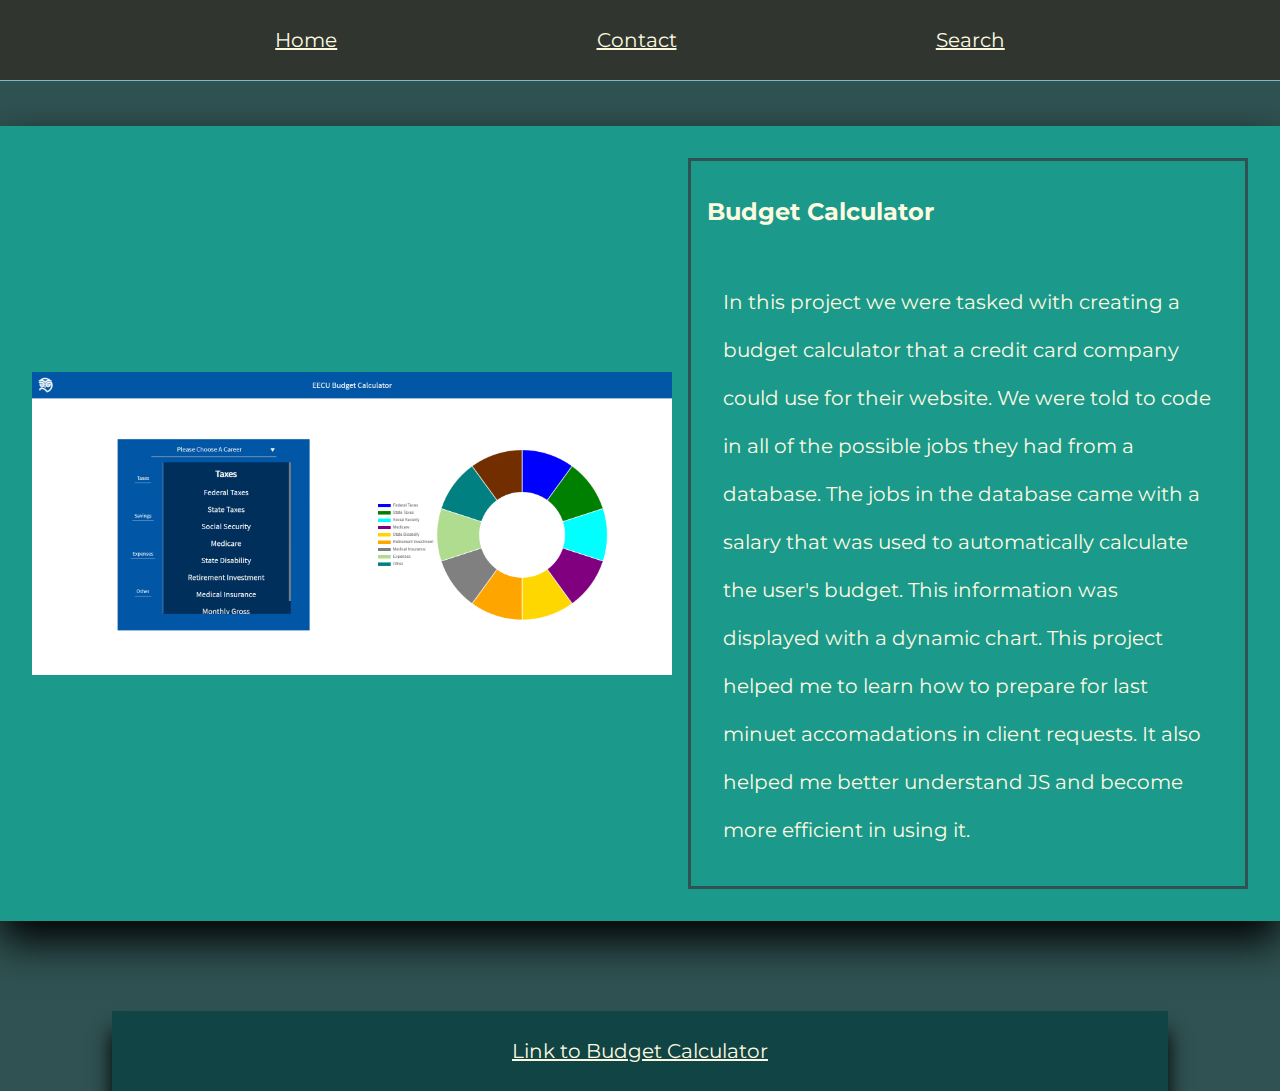
<file: project2.html>
<!DOCTYPE html>
<html lang="en">
<head>
    <meta charset="UTF-8">
    <meta name="viewport" content="width=device-width, initial-scale=1.0">
    <title>Tristan Antuna Portfolio</title>
    <link rel="stylesheet" href="style.css">
</head>
<body>
   <nav>
        <a href="./index.html">Home</a>
        <a href="./contact.html">Contact</a>
        <div class="dropdown">
        <a href="./search.html" class="dropbtn">Search</a>
        <div class="dropdown-content">
            <ul>
                <li><a href="./index.html">Home</a></li>
                <li><a href="./hobby1.html">3D Printing</a></li>
                <li><a href="./hobby2.html">Repairs</a></li>
                <li><a href="./project3.html">WordScrambler</a></li>
                <li><a href="./project1.html">SuperCar Website</a></li>
                <li><a href="./project2.html">Budget Calculator</a></li>
                <li><a href="./essay2.html">Ready Player One</a></li>
                <li><a href="./essay1.html">Monday Blues</a></li>
                <li><a href="./project4.html">Adventure Game Project</a></li>
                <li><a href="./project5.html">CSS Zen Garden</a></li>
                <li><a href="./project7.html">Animations</a></li>
                <li><a href="./resume.html">Resume</a></li>
                <li><a href="./search.html">Search</a></li>
            </ul>
        </div>
    </div>    
   </nav>
    <section class="project">
        <section class="projectStuff">
        <img class="projectsImg" src="./images/budget.avif" alt="Image of Budget Calculator">
        <section class="projectText">
            <h2>Budget Calculator</h2>
            <p>In this project we were tasked with creating a budget calculator that a credit card company could use for their website. We were told to code in all of the possible jobs they had from a database. The jobs in the database came with a salary that was used to automatically calculate the user's budget. This information was displayed with a dynamic chart. This project helped me to learn how to prepare for last minuet accomadations in client requests. It also helped me better understand JS and become more efficient in using it.</p>
        </section>
    </section>
</section>
    <section class="lesson">
        <a href="https://budgulator.netlify.app/">Link to Budget Calculator</a>
    </section>
</body>
</html>
</file>
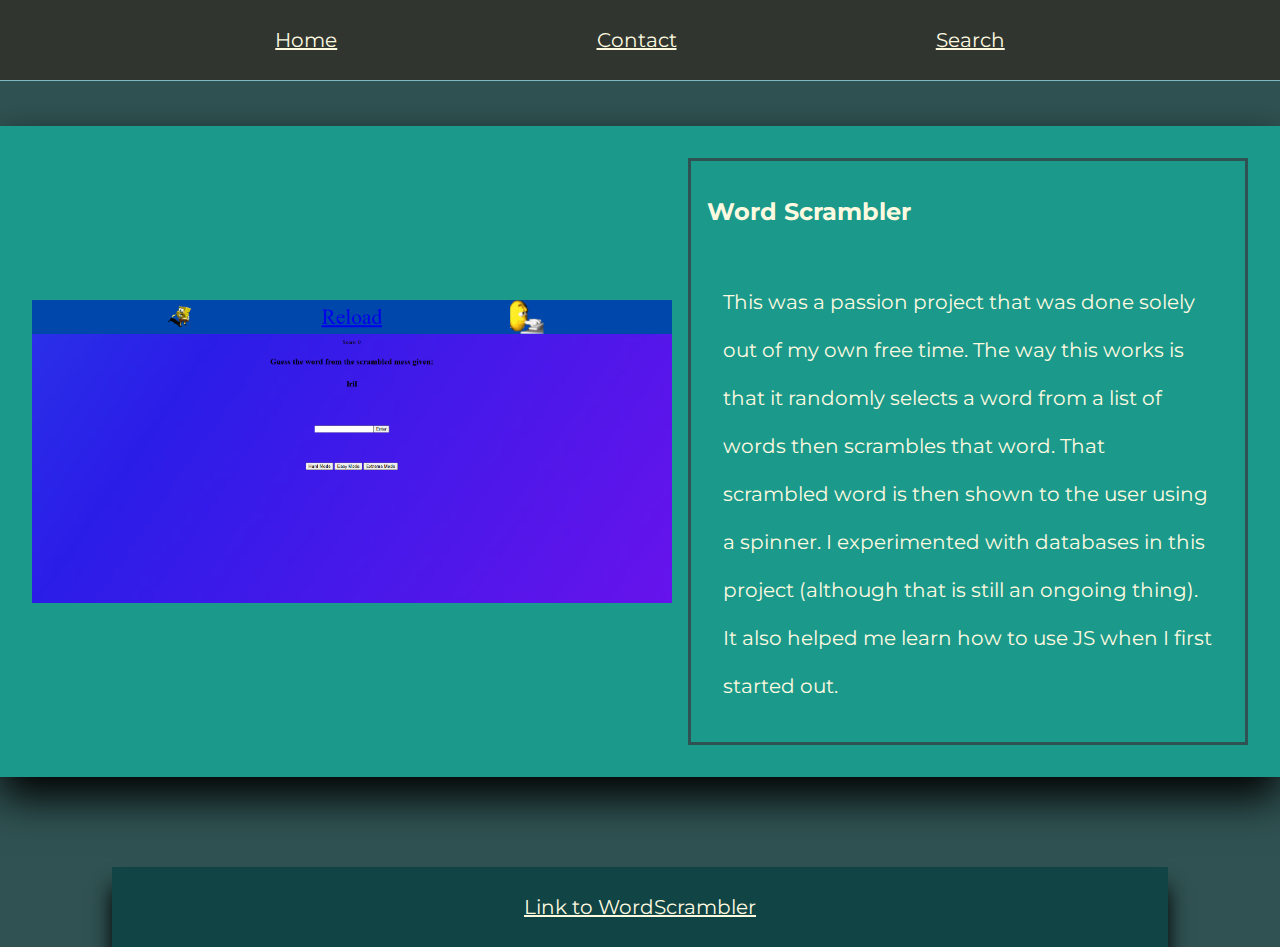
<file: project3.html>
<!DOCTYPE html>
<html lang="en">

<head>
    <meta charset="UTF-8">
    <meta name="viewport" content="width=device-width, initial-scale=1.0">
    <title>Tristan Antuna Portfolio</title>
    <link rel="stylesheet" href="style.css">
</head>

<body>
    <nav>
        <a href="./index.html">Home</a>
        <a href="./contact.html">Contact</a>
        <div class="dropdown">
        <a href="./search.html" class="dropbtn">Search</a>
        <div class="dropdown-content">
            <ul>
                <li><a href="./index.html">Home</a></li>
                <li><a href="./hobby1.html">3D Printing</a></li>
                <li><a href="./hobby2.html">Repairs</a></li>
                <li><a href="./project3.html">WordScrambler</a></li>
                <li><a href="./project1.html">SuperCar Website</a></li>
                <li><a href="./project2.html">Budget Calculator</a></li>
                <li><a href="./essay2.html">Ready Player One</a></li>
                <li><a href="./essay1.html">Monday Blues</a></li>
                <li><a href="./project4.html">Adventure Game Project</a></li>
                <li><a href="./project5.html">CSS Zen Garden</a></li>
                <li><a href="./project7.html">Animations</a></li>
                <li><a href="./resume.html">Resume</a></li>
                <li><a href="./search.html">Search</a></li>
            </ul>
        </div>
    </div>    
    </nav>
    <section class="project">
        <section class="projectStuff">
            <img class="projectsImg" src="./images/scrambler.avif" alt="Image of Word Scrambler">
            <section class="projectText">
                <h2>Word Scrambler</h2>
                <p>This was a passion project that was done solely out of my own free time. The way this works is that
                    it randomly selects a word from a list of words then scrambles that word. That scrambled word is
                    then shown to the user using a spinner. I experimented with databases in this project (although that
                    is still an ongoing thing). It also helped me learn how to use JS when I first started out.</p>
            </section>
        </section>
        <section class="lesson">
            <a href="https://word-scrambler-pro.netlify.app/">Link to WordScrambler</a>
        </section>
    </section>

</body>

</html>
</file>
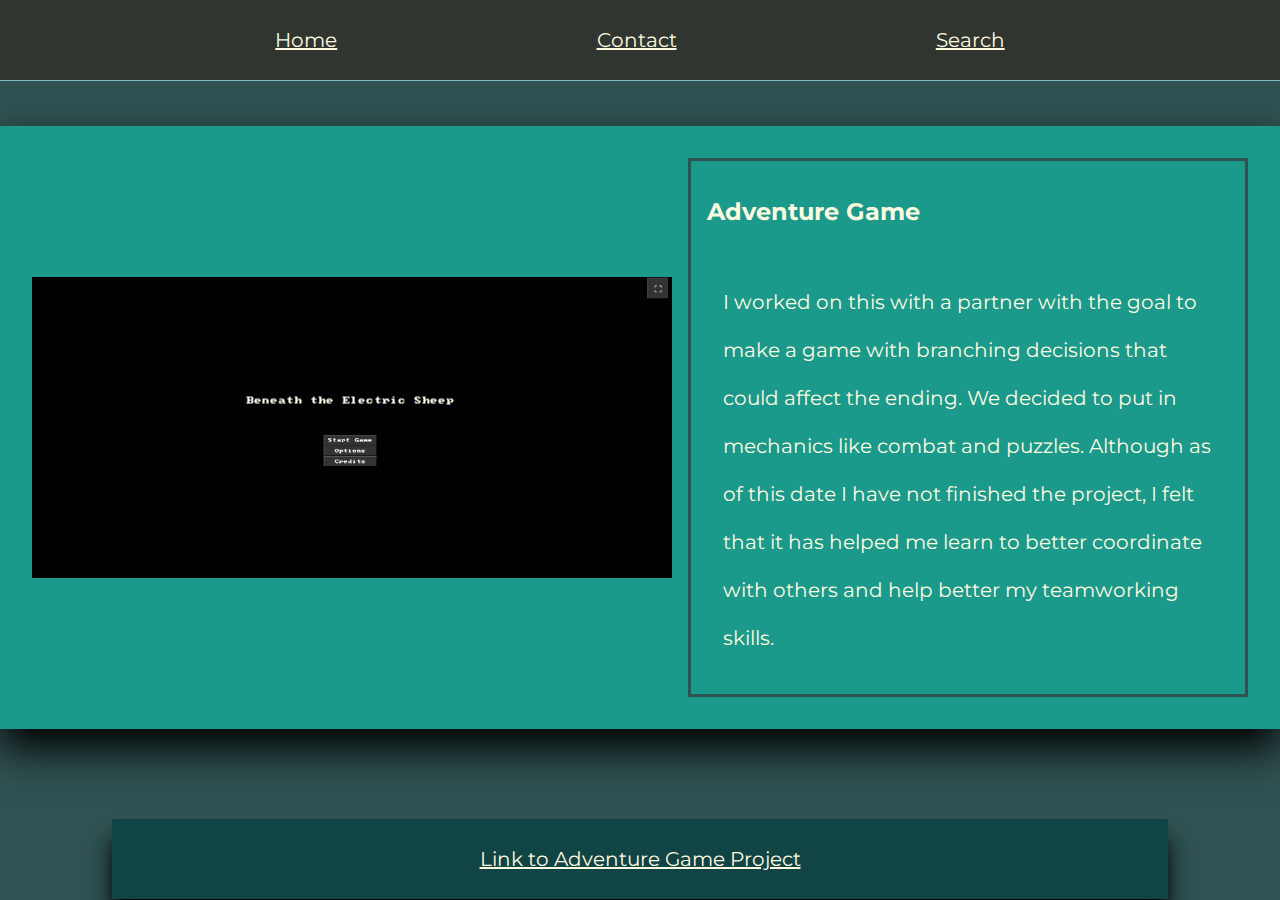
<file: project4.html>
<!DOCTYPE html>
<html lang="en">

<head>
    <meta charset="UTF-8">
    <meta name="viewport" content="width=device-width, initial-scale=1.0">
    <title>Tristan Antuna Portfolio</title>
    <link rel="stylesheet" href="style.css">
</head>

<body>
    <nav>
        <a href="./index.html">Home</a>
        <a href="./contact.html">Contact</a>
        <div class="dropdown">
        <a href="./search.html" class="dropbtn">Search</a>
        <div class="dropdown-content">
            <ul>
                <li><a href="./index.html">Home</a></li>
                <li><a href="./hobby1.html">3D Printing</a></li>
                <li><a href="./hobby2.html">Repairs</a></li>
                <li><a href="./project3.html">WordScrambler</a></li>
                <li><a href="./project1.html">SuperCar Website</a></li>
                <li><a href="./project2.html">Budget Calculator</a></li>
                <li><a href="./essay2.html">Ready Player One</a></li>
                <li><a href="./essay1.html">Monday Blues</a></li>
                <li><a href="./project4.html">Adventure Game Project</a></li>
                <li><a href="./project5.html">CSS Zen Garden</a></li>
                <li><a href="./project7.html">Animations</a></li>
                <li><a href="./resume.html">Resume</a></li>
                <li><a href="./search.html">Search</a></li>
            </ul>
        </div>
    </div>    
    </nav>
    <section class="project">
        <section class="projectStuff">
            <img class="projectsImg" src="./images/adventure.avif" alt="Image of Project Adventure Game">
            <section class="projectText">
                <h2>Adventure Game</h2>
                <p>I worked on this with a partner with the goal to make a game with branching decisions that could
                    affect the ending. We decided to put in mechanics like combat and puzzles. Although as of this date I have not finished the project, I felt that it has helped me learn to better
            coordinate with others and help better my teamworking skills.</p>
            </section>
        </section>
    </section>
    <section class="lesson">
        <a href="https://beneathesheep.netlify.app/">Link to Adventure Game Project</a>
    </section>
</body>

</html>
</file>
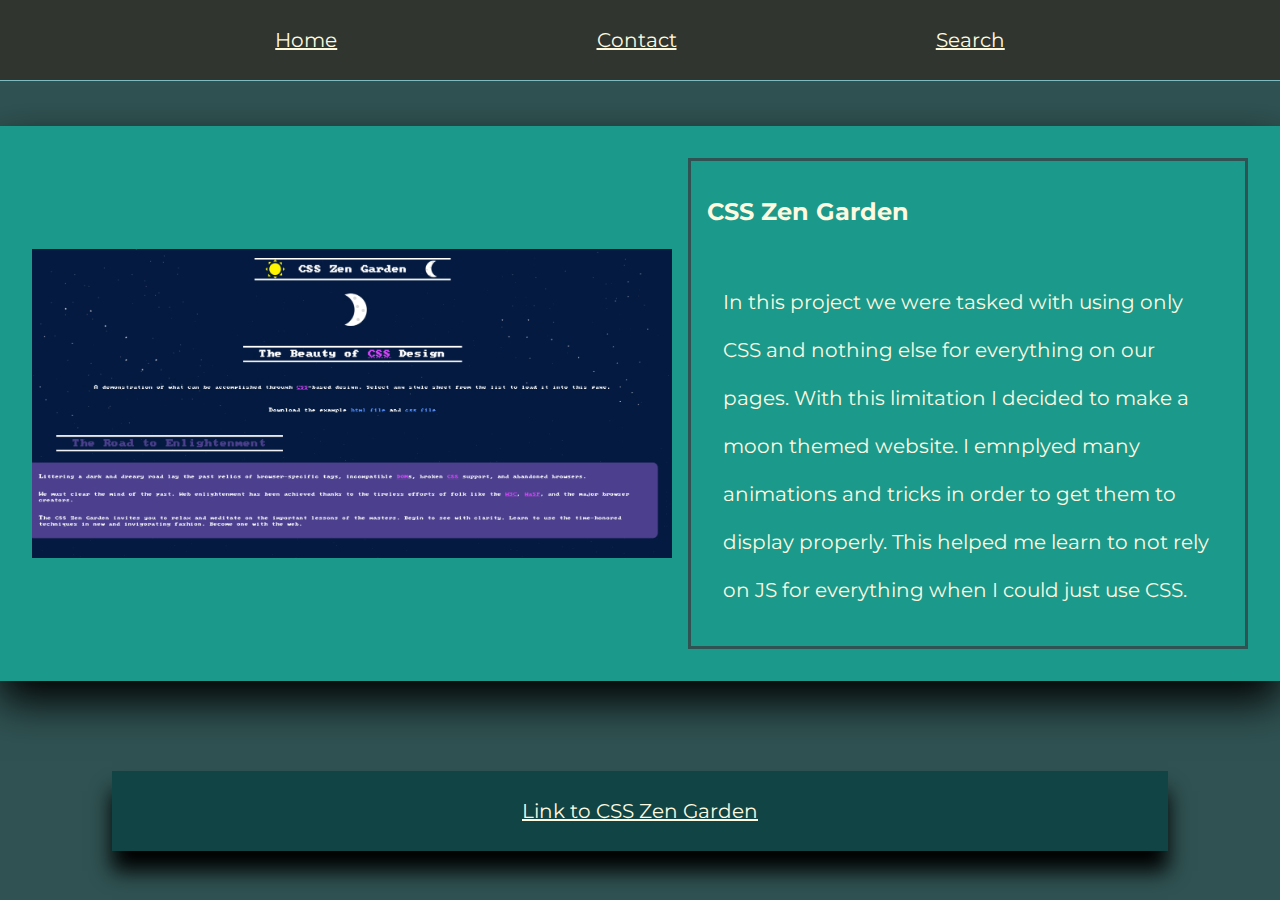
<file: project5.html>
<!DOCTYPE html>
<html lang="en">
<head>
    <meta charset="UTF-8">
    <meta name="viewport" content="width=device-width, initial-scale=1.0">
    <title>Tristan Antuna Portfolio</title>
    <link rel="stylesheet" href="style.css">
</head>
<body>
   <nav>
        <a href="./index.html">Home</a>
        <a href="./contact.html">Contact</a>
        <div class="dropdown">
        <a href="./search.html" class="dropbtn">Search</a>
        <div class="dropdown-content">
            <ul>
                <li><a href="./index.html">Home</a></li>
                <li><a href="./hobby1.html">3D Printing</a></li>
                <li><a href="./hobby2.html">Repairs</a></li>
                <li><a href="./project3.html">WordScrambler</a></li>
                <li><a href="./project1.html">SuperCar Website</a></li>
                <li><a href="./project2.html">Budget Calculator</a></li>
                <li><a href="./essay2.html">Ready Player One</a></li>
                <li><a href="./essay1.html">Monday Blues</a></li>
                <li><a href="./project4.html">Adventure Game Project</a></li>
                <li><a href="./project5.html">CSS Zen Garden</a></li>
                <li><a href="./project7.html">Animations</a></li>
                <li><a href="./resume.html">Resume</a></li>
                <li><a href="./search.html">Search</a></li>
            </ul>
        </div>
    </div>    
   </nav>
    <section class="project">
        <section class="projectStuff">
        <img class="projectsImg" src="./images/zen.avif" alt="Image of CSS Zen Garden">
        <section class="projectText">
            <h2>CSS Zen Garden</h2>
            <p>In this project we were tasked with using only CSS and nothing else for everything on our pages. With this limitation I decided to make a moon themed website. I emnplyed many animations and tricks in order to get them to display properly. This helped me learn to not rely on JS for everything when I could just use CSS.</p>
        </section>
    </section>
</section>
    <section class="lesson">
        <a href="https://apollo-zen-garden.netlify.app/">Link to CSS Zen Garden</a>
    </section>
</body>
</html>
</file>
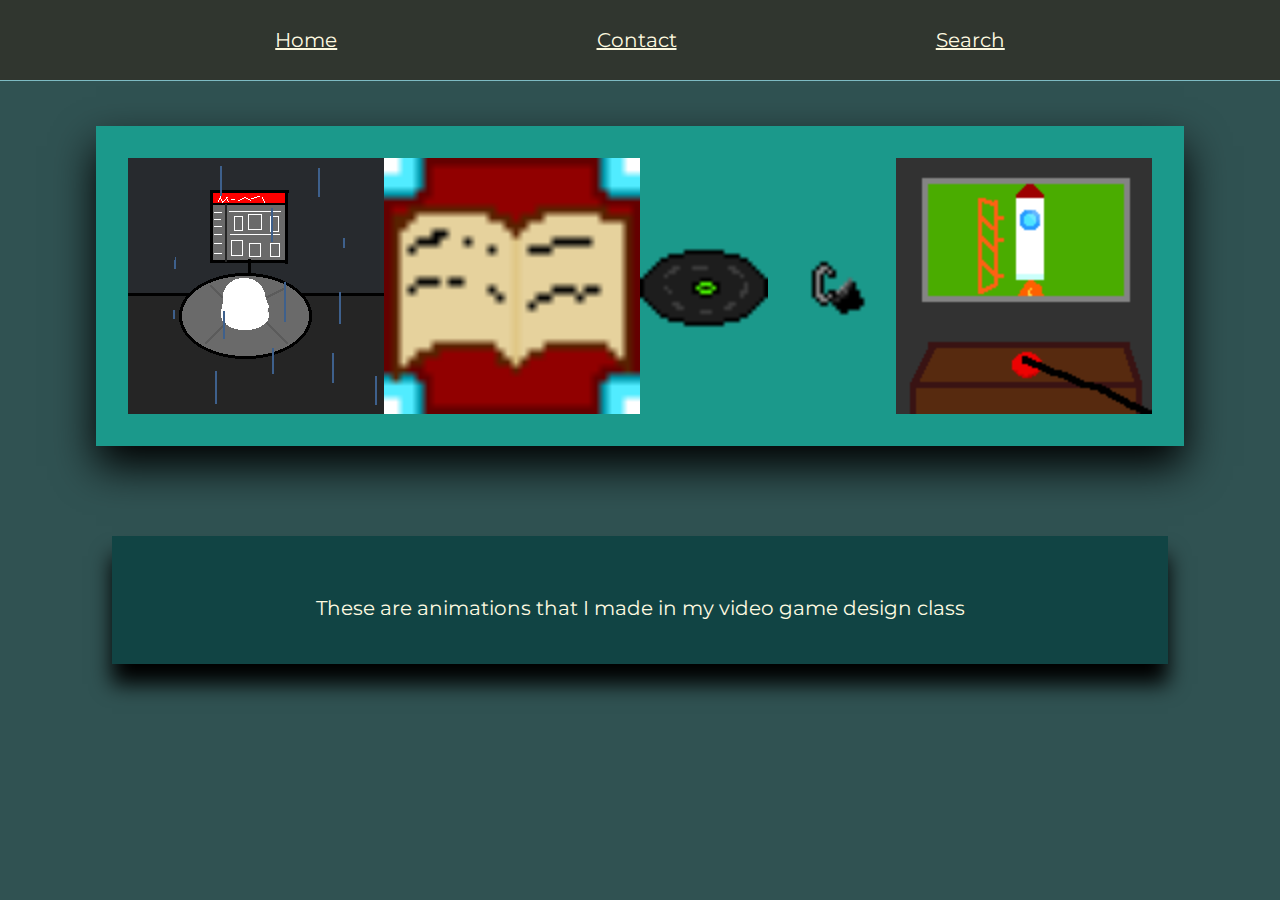
<file: project7.html>
<!DOCTYPE html>
<html lang="en">
<head>
    <meta charset="UTF-8">
    <meta name="viewport" content="width=device-width, initial-scale=1.0">
    <title>Tristan Antuna Portfolio</title>
    <link rel="stylesheet" href="style.css">
</head>
<body>
   <nav>
        <a href="./index.html">Home</a>
        <a href="./contact.html">Contact</a>
        <div class="dropdown">
        <a href="./search.html" class="dropbtn">Search</a>
        <div class="dropdown-content">
            <ul>
                <li><a href="./index.html">Home</a></li>
                <li><a href="./hobby1.html">3D Printing</a></li>
                <li><a href="./hobby2.html">Repairs</a></li>
                <li><a href="./project3.html">WordScrambler</a></li>
                <li><a href="./project1.html">SuperCar Website</a></li>
                <li><a href="./project2.html">Budget Calculator</a></li>
                <li><a href="./essay2.html">Ready Player One</a></li>
                <li><a href="./essay1.html">Monday Blues</a></li>
                <li><a href="./project4.html">Adventure Game Project</a></li>
                <li><a href="./project5.html">CSS Zen Garden</a></li>
                <li><a href="./project7.html">Animations</a></li>
                <li><a href="./resume.html">Resume</a></li>
                <li><a href="./search.html">Search</a></li>
            </ul>
        </div>
    </div>    
   </nav>
    <section class="project">
        <section class="projectStuff animation-stuff">
        <img class="projectsImg" src="./images/ADT.gif" alt="Image of Aniamtion" width="256" height="256">
        <img class="projectsImg" src="./images/ET.gif" alt="Image of Aniamtion" width="256" height="256">
        <img class="projectsImg" src="./images/rs.gif" alt="Image of Aniamtion" width="128" height="128">
        <img class="projectsImg" src="./images/fs.gif" alt="Image of Aniamtion" width="128" height="128">
        <img class="projectsImg" src="./images/staging.gif" alt="Image of Aniamtion" width="256" height="256">
    </section>
    </section>
    <section class="lesson">
            <p>These are animations that I made in my video game design class</p>
    </section>
</body>
</html>
</file>
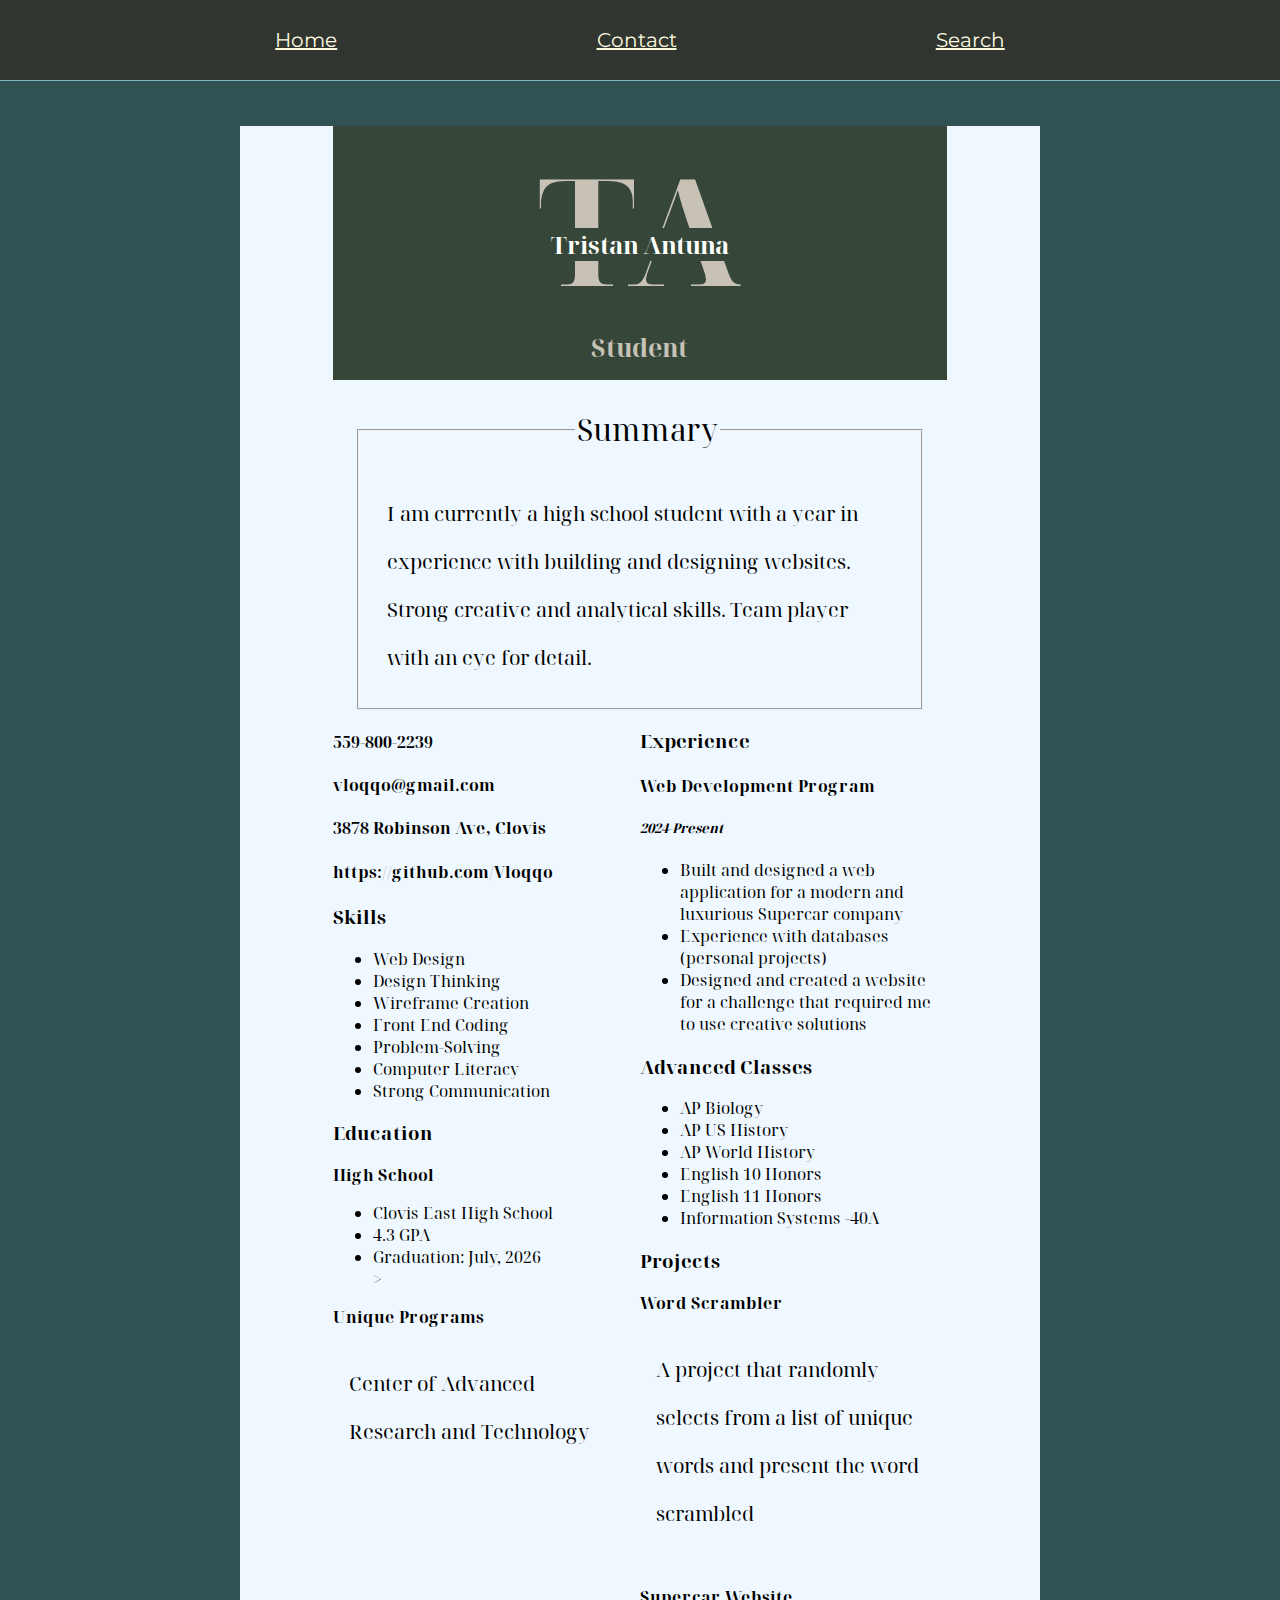
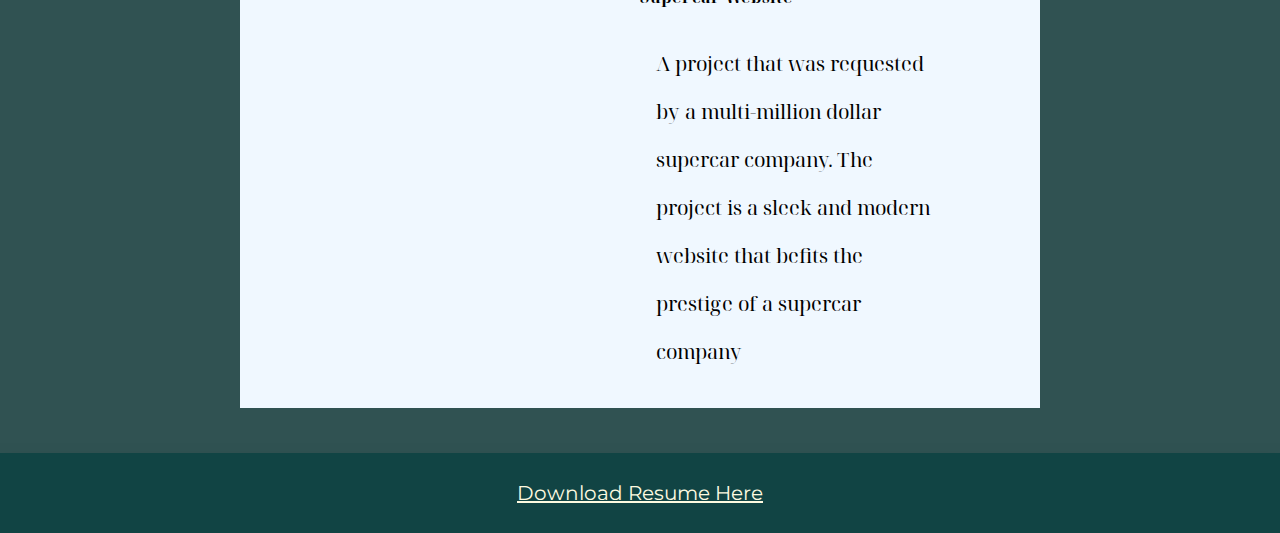
<file: resume.html>
<!DOCTYPE html>
<html lang="en">

<head>
    <meta charset="UTF-8">
    <meta name="viewport" content="width=device-width, initial-scale=1.0">
    <title>Tristan Antuna Portfolio</title>
    <link rel="stylesheet" href="style.css">
</head>

<body class="fixResume">
   <nav>
        <a href="./index.html">Home</a>
        <a href="./contact.html">Contact</a>
        <div class="dropdown">
        <a href="./search.html" class="dropbtn">Search</a>
        <div class="dropdown-content">
            <ul>
                <li><a href="./index.html">Home</a></li>
                <li><a href="./hobby1.html">3D Printing</a></li>
                <li><a href="./hobby2.html">Repairs</a></li>
                <li><a href="./project3.html">WordScrambler</a></li>
                <li><a href="./project1.html">SuperCar Website</a></li>
                <li><a href="./project2.html">Budget Calculator</a></li>
                <li><a href="./essay2.html">Ready Player One</a></li>
                <li><a href="./essay1.html">Monday Blues</a></li>
                <li><a href="./project4.html">Adventure Game Project</a></li>
                <li><a href="./project5.html">CSS Zen Garden</a></li>
                <li><a href="./project7.html">Animations</a></li>
                <li><a href="./resume.html">Resume</a></li>
                <li><a href="./search.html">Search</a></li>
            </ul>
        </div>
    </div>    
   </nav>
    <section class="resume">
        <section class="header">
            <div class="h1stuff">
                <h1>TA</h1>
                <h2>Tristan Antuna</h2>
            </div>
            <h5>Student</h5>
        </section>
        <fieldset>
            <legend>Summary</legend>
            <p class="resume-text">I am currently a high school student with a year in experience with
                building and
                designing websites. Strong creative and analytical skills. Team player with an eye for detail. </p>
        </fieldset>
        <section class="allStuff">
            <section class="left">
                <section class="allContacts">
                    <div class="contact">
                        <h4>559-800-2239</h4>
                    </div>
                    <div class="contact">
                        <h4>vloqqo@gmail.com</h4>
                    </div>
                    <div class="contact">
                        <h4>3878 Robinson Ave, Clovis</h4>
                    </div>
                    <div class="contact">
                        <h4>https://github.com/Vloqqo</h4>
                    </div>
                </section>
                <section class="allSkills">
                    <h3>Skills</h3>
                    <ul>
                        <li>Web Design</li>
                        <li>Design Thinking</li>
                        <li>Wireframe Creation</li>
                        <li>Front End Coding</li>
                        <li>Problem-Solving</li>
                        <li>Computer Literacy</li>
                        <li>Strong Communication</li>
                    </ul>
                </section>
                <section class="allEducation">
                    <h3>Education</h3>
                    <h4>High School</h4>
                    <ul>
                        <li>Clovis East High School</li>
                        <li>4.3 GPA</li>
                        <li>Graduation: July, 2026</li>>
                    </ul>
                    <h4>Unique Programs</h4>
                    <p>Center of Advanced Research and Technology</p>
                </section>
            </section>
            <section class="right">
                <section class="allExperience">
                    <h3>Experience</h3>
                    <h4>Web Development Program</h4>
                    <h5><em>2024-Present</em></h5>
                    <ul>
                        <li>Built and designed a web application for a modern and luxurious Supercar company </li>
                        <li>Experience with databases (personal projects)</li>
                        <li>Designed and created a website for a challenge that required me to use creative solutions
                        </li>
                    </ul>

                </section>
                <section class="allClasses">
                    <h3>Advanced Classes</h3>
                    <ul>
                        <li>AP Biology</li>
                        <li>AP US History</li>
                        <li>AP World History</li>
                        <li>English 10 Honors</li>
                        <li>English 11 Honors</li>
                        <li>Information Systems -40A</li>
                    </ul>
                </section>
                <section class="allProjects">
                    <h3>Projects</h3>
                    <h4>Word Scrambler</h4>
                    <p class="resume-text">A project that randomly selects from a list of unique words and present the
                        word
                        scrambled</p>
                    <h4>Supercar Website</h4>
                    <p class="resume-text">A project that was requested by a multi-million dollar supercar company. The
                        project is a
                        sleek and modern website that befits the prestige of a supercar company</p>
                </section>
            </section>
        </section>
    </section>
    <section class="resumeDownload">
        <a href="./images/Resume -Tristan Antuna.pdf" download>Download Resume Here</a>
    </section>
</body>

</html>
</file>
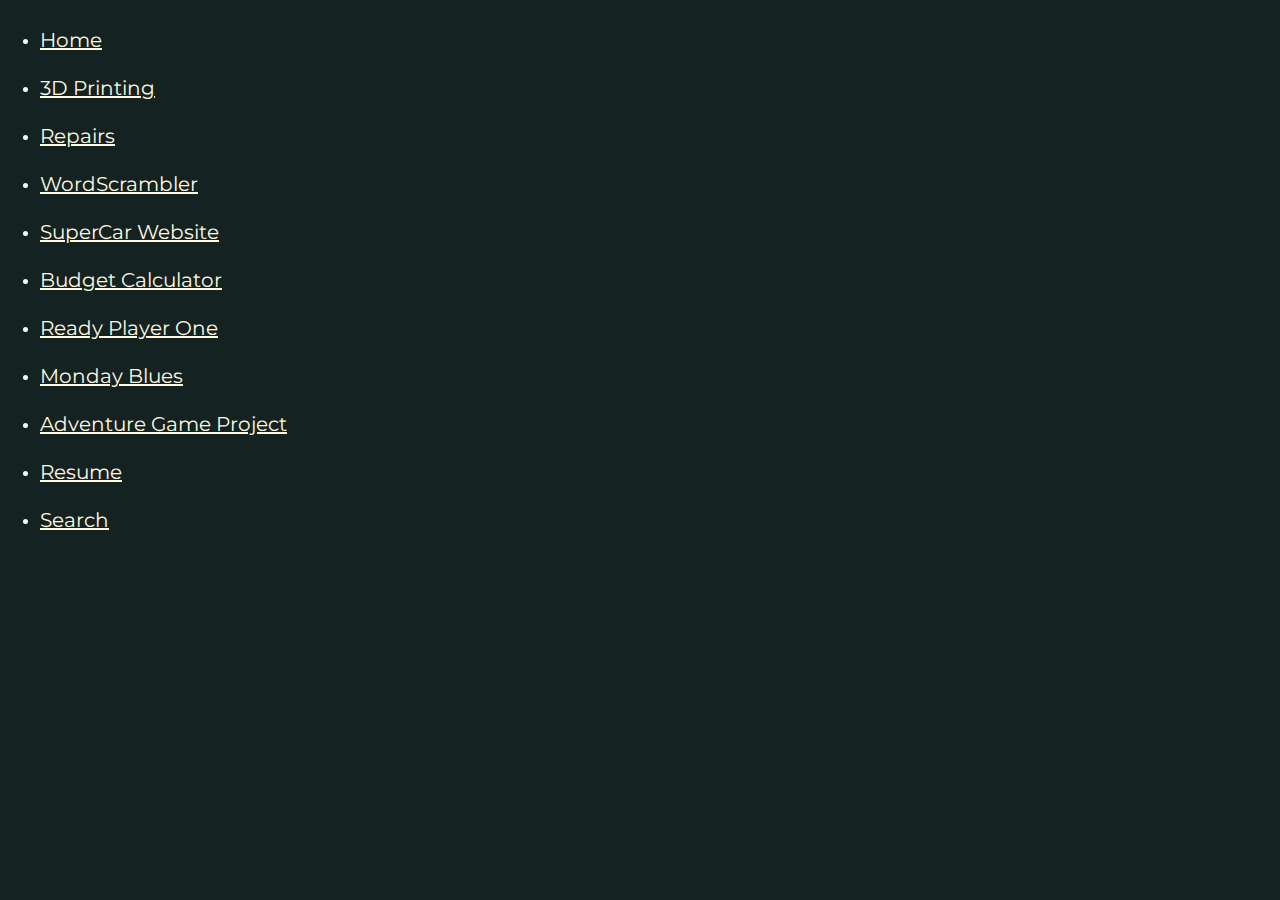
<file: search.html>
<!DOCTYPE html>
<html lang="en">

<head>
    <meta charset="UTF-8">
    <meta name="viewport" content="width=device-width, initial-scale=1.0">
    <title>Tristan Antuna Portfolio</title>
    <link rel="stylesheet" href="style.css">
    <script src="./script.js" defer></script>
</head>

<body class="search">
    <ul>
        <li id="main-page-search" data-text="My name is Tristan Antuna and I’m currently a junior in high school...Read the rest on the Page!"><a href="./index.html">Home</a></li>
        <li id="prints-search"data-text="3D Prints: One of my hobbies is working on my 3d printer and printing everyday things...Read the rest on the Page!">
            <a href="./hobby1.html">3D Printing</a></li>
        <li id="repairs-search"><a href="./hobby2.html">Repairs</a></li>
        <li id="scrambler-search"><a href="./project3.html">WordScrambler</a></li>
        <li id="car-search"><a href="./project1.html">SuperCar Website</a></li>
        <li id="budget-search"><a href="./project2.html">Budget Calculator</a></li>
        <li id="essay2-search"><a href="./essay2.html">Ready Player One</a></li>
        <li id="essay1-search"><a href="./essay1.html">Monday Blues</a></li>
        <li id="adv-search"><a href="./project4.html">Adventure Game Project</a></li>
        <li id="resume-search"><a href="./resume.html">Resume</a></li>
        <li id="last-li"><a href="./search.html">Search</a></li>
    </ul>
</body>

</html>
</file>
<file: style.css>
@font-face {
    font-family: 'font';
    src: url(./fonts/font.woff2) format('woff2'),
        url(./fonts/font-italic.woff2) format('woff2');
}

@font-face {
    font-family: 'notod';
    src: url(./fonts/noto-d-font.woff2) format('woff2'),
        url(./fonts/noto-d-font-i.woff2);
}

@font-face {
    font-family: 'noto';
    src: url(./fonts/noto-font.woff2) format('woff2'),
        url(./fonts/noto-font-i.woff2) format('woff2');
}

html {
    height: 100%;
    overflow-x: clip;
}

body {
    margin: 0;
    overflow-x: clip;
    background: #305252;
}

* {
    color: #FEFAE0;
    font-family: 'font';
}

nav {
    display: flex;
    justify-content: space-evenly;
    background-color: #30362F;
    padding: 1rem;
    margin-bottom: 5vh;
    border-bottom: 1px solid #7DBBC3;
}

.box1 h2,
p,
.box1 a {
    padding: 1rem;
    padding-top: 2rem;
    margin: 0;
}

p,
a {
    font-size: 20px;
    line-height: 3rem;
}

.box1 h2,
h1 {
    text-decoration: underline;
}

nav a {
    color: #FEFAE0
}

.allBoxes {
    display: flex;
    height: 120vh;
}

.boxesHalf {
    display: flex;
    flex-flow: column;
    width: 50vw;
    height: 100%;
    align-items: center;
    margin: 0;
}

.boxesHalf .box1 {
    border: 1px solid #7DBBC3;
    background-color: #1B998B;
    width: 90%;
    padding: 1rem; /* Add padding for spacing */
    box-sizing: border-box; /* Include padding in height/width calculations */
    display: flex;
    flex-direction: column; /* Ensure content stacks vertically */
    align-items: center;
}

#top-box {
    margin-bottom: 1vh;
    animation: 1s slide-left 1 normal;
}

#bottom-box {
    animation: 1.5s slide-left 1 normal;
}

#main-box {
    display: flex;
    flex-flow: column;
    width: 50vw;
    height: 100%;
    align-items: center;
    animation: 2s slide-right 1 normal;
}

#main-box div {
    width: 90%;
    height: 100vh;
    border: 1px solid #7DBBC3;
    background-color: #3b28cc;
    justify-items: center;
}

#main-box div h1 {
    font-size: 30px;
}


#main-box div h2 {
    display: flex;
    width: 10vw;
    align-items: center;
    justify-content: center;
    aspect-ratio: 1 / 1;
    border-radius: 50%;
    border: 2px solid #666;
    background-color: #1B998B;
    font-size: 40px;
}

.box1,
#main-box div {
    box-shadow: -40px 20px 20px #30362F;
}

#search {
    height: 180vh
}

ul.search-stuff {
    list-style: none;
    height: 50%;
    width: 100%;
    display: flex;
    flex-flow: column;
    justify-content: flex-start;
    align-items: flex-start;
}

.indexFix {
    display: flex;
    flex-flow: column;
    height: 150vh;
}

ul.search-stuff li {
    margin: 30rem;
    margin-left: 1rem;
    margin-right: 0;
    padding: 2rem;
    background-color: #FEFAE0;
    color: #30362F;
    border-radius: 10px;
    max-width: 40%;
    text-align: center;
    font-size: 20px;
    box-shadow: -40px 20px 20px #000000;
    position: relative;
    /* Needed for the pseudo-element */
    opacity: 0;
    /* Initially hidden */
    transform: translateX(-20px);
    /* Start slightly to the left */
    transition: transform 0.5s ease, opacity 0.5s ease;
}

ul.search-stuff li.scrolled-in {
    opacity: 1;
    /* Make visible */
    transform: translateX(10vw);
    /* Move slightly to the right */
}

ul.search-stuff li a {
    color: #30362F;
    font-size: 30px;
    width: 100%;
}

body.search {
    background-color: #152222
}

fieldset {
    color: black;
    width: 70%;
    margin-top: 3vh
}

legend {
    width: fit-content;
    padding: 2px;
    margin-left: calc(50% - 35px - 30px);
    color: black;
    font-size: 30px;
}

.dynamic-text {
    display: inline-block;
    position: absolute;
    /* Dynamically positioned relative to the li */
    background-color: #1B998B;
    color: #FEFAE0;
    border-radius: 10px;
    box-shadow: -40px 20px 20px #000000;
    transition: transform 0.3s ease, opacity 0.3s ease;
    white-space: nowrap;
    /* Prevent text wrapping */
    width: 40vw;
    max-height: 15vh;
    white-space: normal;
    font-size: 35px;
    text-overflow: ellipsis;
    padding: 3rem;
    overflow: hidden;
    animation: 1s slide-right 1 normal;

}

.projectsImg {
    width: 50vw;
    object-fit: contain;
}

.stuff {
    display: flex;
    flex-flow: row wrap;
}

.essayFix .stuff {
    justify-content: center;
}

.explanation {
    background-color: #114444;
    box-shadow: 0px 20px 20px #000000;
    width: 60%;
    text-align: center;
    padding: 1rem;
    margin-top: 10vh;
}

.essay {
    width: 40%;
}

.essay h2 {
    text-align: center;
}

.dynamic-text.visible {
    opacity: 1;
    transform: translateX(0);
}

.prints img {
    max-width: 25vw;
    border-right: 3px solid #7DBBC3;
    padding-right: 1rem;
    object-fit: contain;
}

.printsText {
    display: flex;
    flex-flow: column;
    width: 20vw;
    margin: 4rem;
    padding: 2rem;
}

.prints {
    display: flex;
    justify-content: center;
    width: fit-content;
    background-color: #1B998B;
    padding: 3rem;
    align-self: center;
    justify-self: center;
    box-shadow: -40px 20px 20px #30362F;
}


.hobbiesFix {
    display: flex;
    flex-flow: column;
    height: 100%
}

.overflow {
    overflow-x: clip;
}

.resume {
    background-color: aliceblue;
    display: flex;
    flex-flow: column;
    align-items: center;
    width: 60%;
    align-self: center;
    padding-left: 1rem;
    padding-right: 1rem;
    padding-bottom: 1rem;
}

.fixResume {
    display: flex;
    flex-flow: column;
}

.resume h1 {
    margin: 0;
    font-size: 150px;
    color: #c8c2b6;
    z-index: 0;
    text-align: center;
    text-decoration: none;
}

.h1stuff {
    position: relative;
}

.header h5 {
    color: #c8c2b6;
    text-align: center;
    margin: 0;
    margin-bottom: 1rem;
    font-size: 25px;
}

.resume h2 {
    position: absolute;
    transform: translateX(-50%);
    left: 50%;
    top: 50%;
    margin: 0;
    color: white;
    z-index: 10;
    background-color: #364739;
}

.resume .header {
    background-color: #364739;
    width: 80%;
    align-self: center;
}

.resume *,
.allClasses *,
.allProjects * {
    color: black;
    font-family: 'notod';
}

.left,
.right {
    width: 40%
}

.allStuff {
    display: flex;
    justify-content: center;
}

.allProjects h4,
.allEducation h4 {
    margin: 0%
}

.allProjects p:first-of-type {
    margin-bottom: 2rem
}

.projectFix {
    display: flex;
    flex-flow: column;
    height: 100%;
}

.project {
    display: flex;
    align-items: center;
    flex-flow: column;
}

.projectStuff {
    display: flex;
    flex-flow: row;
    align-self: center;
    background-color: #1B998B;
    padding: 2rem;
    box-shadow: 0px 20px 40px #000000;
}

.projectText {
    margin-left: 1rem;
    padding: 1rem;
    border: #305252 3px solid;
}

.lesson {
    background-color: #114444;
    box-shadow: 0px 20px 20px #000000;
    width: 80%;
    text-align: center;
    padding: 1rem;
    margin-top: 10vh;
    justify-self: center;
}

.resumeDownload {
    background-color: #114444;
    box-shadow: 0px 20px 20px #000000;
    text-align: center;
    padding: 1rem;
    margin-top: 5vh;
}

.essay {
    background-color: #1B998B;
    box-shadow: 0px 20px 20px #000000;
    width: 60%;
    text-align: center;
    padding: 1rem;
    margin: 10vh;
}

.contactInfo {
    display: flex;
    flex-flow: column;
    align-items: center;
    background-color: #1B998B;
    box-shadow: 0px 20px 20px #000000;
    width: 70vw;
    justify-self: center;
}

.contactInfo ul {
    list-style-type: none;
    width:100%;
    justify-items: center;
    padding-top: 3rem;
}

.contactInfo h1 {
    width: 40vw;
    padding-top: 2rem;
    padding-bottom: 2rem;
    text-align: center;
    margin-bottom: 5vh;
    border-bottom: 1px solid #7DBBC3;
}

.contactInfo ul li {
    width: 30vw;
    background-color:#7DBBC3;
    padding-top: 2rem;
    padding-bottom: 2rem;
    text-align: center;
    margin-bottom: 10vh;
    box-shadow: 0px 20px 20px #000000;
}

.carousel-container {
    position: relative;
    width: 100%;
    max-width: 800px;
    margin: 2rem auto;
    overflow: hidden;
    box-shadow: 0 0 20px rgba(0, 0, 0, 0.3);
    border-radius: 10px;
}

.carousel {
    display: flex;
    transition: transform 0.5s ease-in-out;
    height: 400px; /* Set fixed height for consistency */
}

.carousel-slide {
    min-width: 100%;
    position: relative;
}

.carousel-slide img {
    width: 100%;
    height: 100%;
    object-fit: cover;
}

.slide-caption {
    position: absolute;
    bottom: 0;
    left: 0;
    right: 0;
    background: rgba(27, 153, 139, 0.8);
    color: #FEFAE0;
    padding: 1rem;
    text-align: center;
}

#bottom-box .carousel-container {
    width: 100%;
    max-width: 800px;
}

#bottom-box .carousel {
    height: 400px;
}

.carousel-button {
    position: absolute;
    top: 50%;
    transform: translateY(-50%);
    background: rgba(48, 82, 82, 0.7);
    color: #FEFAE0;
    border: none;
    padding: 1rem;
    cursor: pointer;
    font-size: 1.5rem;
}

.carousel-button:hover {
    background: rgba(48, 82, 82, 0.9);
}

.carousel-button.prev {
    left: 0;
    border-radius: 0 5px 5px 0;
}

.carousel-button.next {
    right: 0;
    border-radius: 5px 0 0 5px;
}

.carousel-dots {
    position: absolute;
    bottom: 1rem;
    left: 50%;
    transform: translateX(-50%);
    display: flex;
    gap: 0.5rem;
}

.dot {
    width: 10px;
    height: 10px;
    border-radius: 50%;
    background: rgba(254, 250, 224, 0.5);
    cursor: pointer;
}

.dot.active {
    background: #FEFAE0;
}

section.thanks {
    display: flex;
    flex-flow: column;
    justify-content: center;
    width: 60vw;
    background-color:#3b28cc;
    padding: 3rem;
    align-self: center;
    margin-top: 10vh;
    justify-self: center;
    text-align: center;
}

.dropdown {
    position: relative;
    display: inline-block;
}

.dropdown-content {
    display: none;
    position: absolute;
    background-color: #30362F;
    min-width: 200px;
    box-shadow: 0px 8px 16px 0px rgba(0,0,0,0.2);
    z-index: 1;
    border: 1px solid #7DBBC3;
    border-radius: 0 0 5px 5px;
}

.dropdown-content ul {
    list-style-type: none;
    padding: 0;
    margin: 0;
}

.dropdown-content li {
    border-bottom: 1px solid #7DBBC3;
}

.dropdown-content li:last-child {
    border-bottom: none;
}

.dropdown-content a {
    color: #FEFAE0;
    padding: 12px 16px;
    text-decoration: none;
    display: block;
    transition: background-color 0.3s;
}

.dropdown-content a:hover {
    background-color: #1B998B;
}

.dropdown:hover .dropdown-content {
    display: block;
}

.animation-stuff {
    display: flex;
    width: 80%;
    align-items: center;
}

@keyframes slide-left {
    from {
        transform: translateX(-100%);
    }

    to {
        transform: translateX(0%)
    }
}

@keyframes slide-right {
    from {
        transform: translateX(200%);
    }

    to {
        transform: translateX(0%)
    }
}

@keyframes slide-out {
    from {
        transform: translateX(0%);
    }

    to {
        transform: translateX(-100%)
    }
}

@media screen and (max-width: 1024px) {
    .dropdown-content {
        position: fixed;
        width: 100%;
        left: 0;
        top: 4rem; /* Adjust based on your nav height */
    }
    .boxesHalf {
        width: 100vw;
        height: 60vh;
        margin-bottom: 10vh;
    }

    #top-box {
        width: 80vw;
        height: 100vh;
        animation: none;
        box-shadow: 0px 20px 40px #000000;
        padding-bottom: 5vh;
    }

    #bottom-box {
        width: 80vw;
        height: 100vh;
        animation: none;
        box-shadow: 0px 20px 40px #000000;
        padding-bottom: 5vh;
    }

    #main-box {
        animation: none;
        align-self: center;
        margin-top: 80vh;
    }

    #main-box div {
        width: 90vw;
        height: 100%;
        box-shadow: 0px 20px 40px #000000;
        animation: none;
        margin-top: 10vh;

    }

    .allBoxes {
        flex-flow: column;
        height: 100%;
    }

    .allBoxes {
        flex-flow: column;
        height: 100%;
    }

    .dynamic-text {
        box-shadow: -40px 20px 20px #000000;
        /* Prevent text wrapping */
        width: 40vw;
        max-height: 15vh;
        font-size: 20px;
        padding: 3rem;
        overflow: hidden;
        animation: none;
        white-space: nowrap;
    }

    ul.search-stuff {
        width: 60vw;
    }

    ul.search-stuff li {
        margin-left: 0;
        margin-right: 0;
        width: 60vw;
        white-space: wrap;
    }

    ul.search-stuff li a {
        font-size: 20px;
        text-align: center;
    }

    ul.search-stuff li.scrolled-in {
        opacity: 1;
        transform: translateX(0);
    }

    section.prints {
        flex-flow: column;
        width: 60vw;
    }

    section.printsText {
        margin: 0;
        width: 50vw;
    }

    section.prints img {
        max-width: 50vw;
        border-right: none;
        padding-right: 0;
        align-self: center;
    }

    section.projectStuff {
        flex-flow: column;
        width: 80vw;
    }

    img.projectsImg {
        width: 80vw;
        margin-bottom: 10vh;
    }

    .lesson {
        width: 80vw;
        margin-left: 0;
        margin-right: 0;
        justify-self: center;
    }

    .essay,
    .explanation {
        width: 90%;
    }

    .prints img {
        border-bottom: 3px solid #7DBBC3;
        padding-bottom: 2vh
    }

    #main-box div h2 {
        width: 40vw;
    }

    #main-box div,
    #main-box {
        height: 120vh
    }
}

@media screen and (max-width: 768px) {
    .carousel-container {
        margin: 1rem;
    }

    .carousel-slide img {
        height: 300px;
    }
    .dropdown-content {
        position: fixed;
        width: 100%;
        left: 0;
        top: 4rem; /* Adjust based on your nav height */
    }
    #main-box {
        margin-top: 50vh
    }
    ul.search-stuff {
        width: 100%;
    }

    ul.search-stuff li {
        width: 12vw; 
        font-size: 16px;
        white-space: wrap;
    }

    ul.search-stuff li a {
        font-size: 16px
    }

    .dynamic-text {
        font-size: 16px;
        max-width: 90%;
        left: 5%;
        top: auto;
    }
}
</file>
